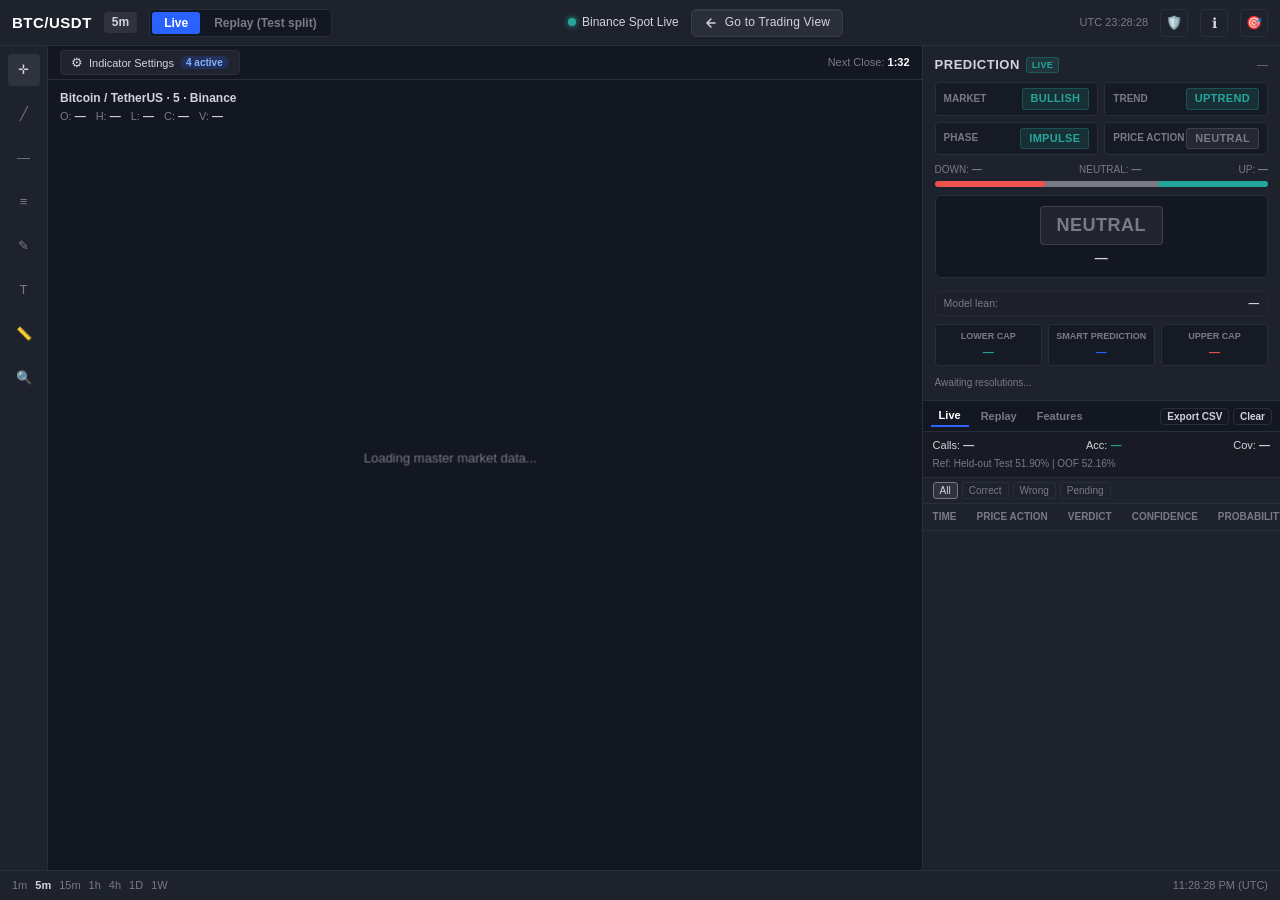
<file: frontend/blank.html>
<!DOCTYPE html>
<html lang="en">

<head>
  <meta charset="UTF-8">
  <meta name="viewport" content="width=device-width, initial-scale=1, viewport-fit=cover">
  <title>BTC/USDT 5m — AI Trader Dashboard</title>
  <link rel="stylesheet" href="assets/css/dashboard.css?v=1.2">
  <link rel="stylesheet" href="assets/css/trade_zones.css">
  <script src="assets/js/native_chart.js?v=1.1"></script>
</head>

<body>
  <div class="app-shell">
    <!-- 1. Top Header -->
    <header class="header" role="banner">
      <div class="header-left">
        <div class="symbol-badge">BTC/USDT</div>
        <div class="timeframe-pill">5m</div>
        <div class="segmented-switch" role="tablist">
          <button id="btn-tab-live" class="segmented-btn active" role="tab" aria-selected="true">Live</button>
          <button id="btn-tab-replay" class="segmented-btn" role="tab" aria-selected="false">Replay (Test
            split)</button>
        </div>
      </div>

      <div class="header-center">
        <div class="status-indicator">
          <span id="status-dot" class="status-dot live"></span>
          <span id="status-text">Connecting...</span>
        </div>
        <a id="btn-back-index" href="index.html" class="btn-back-index" role="button" aria-label="Go to Trading View" title="Go to Trading View">
          <svg class="btn-back-icon" width="14" height="14" viewBox="0 0 24 24" fill="none" stroke="currentColor" stroke-width="2.4" stroke-linecap="round" stroke-linejoin="round" aria-hidden="true">
            <path d="M19 12H5M12 19l-7-7 7-7"/>
          </svg>
          <span class="btn-back-text">Go to Trading View</span>
        </a>
      </div>

      <div class="header-right">
        <div id="clock-server" class="tabular-nums" style="color: var(--text-dim); font-size: 11px;">UTC 00:00:00</div>
        <button id="btn-trust-guard" class="btn-icon" aria-label="System Health & Abstention Guard" title="System Health & Abstention Guard" style="display: inline-flex; align-items: center; justify-content: center; font-size: 13px;">🛡️</button>
        <button id="btn-guide" class="btn-icon" aria-label="System Guide & Manual" title="System Guide">ℹ</button>
        <button id="btn-trade-zones" class="btn-icon" aria-label="Trade Zones" title="Trade Zones" style="display: inline-flex; align-items: center; justify-content: center; font-size: 13px;">🎯</button>
      </div>

      <!-- System Health & Abstention Guard Popover Dialog -->
      <div id="trust-guard-popover" class="trust-guard-popover" role="dialog" aria-modal="true" aria-label="System Health & Abstention Guard">
        <div class="settings-popover-header" style="display: flex; align-items: center; justify-content: space-between; margin-bottom: 4px;">
          <div class="settings-title-group" style="display: flex; align-items: center; gap: 6px;">
            <span class="settings-icon">🛡️</span>
            <h3 class="settings-title" style="font-size: 13px; margin: 0; font-weight: 700; color: #fff;">System Health & Abstention Guard</h3>
            <span id="trust-gap-count" class="trust-gaps-badge" style="margin-left: 6px;">0 gaps / 24h</span>
          </div>
          <button id="btn-close-trust-guard" class="btn-icon" aria-label="Close Guard">✕</button>
        </div>
        <div class="settings-popover-subtitle" style="font-size: 11px; color: var(--text-dim); margin-bottom: 12px; line-height: 1.4;">
          Live data continuity monitoring, model telemetry, and display-layer abstention filters.
        </div>
        
        <div class="trust-chips-grid modal-chips">
          <div class="trust-chip" id="chip-gap-fallback" title="Candle gap fallback occurred">
            <span class="chip-dot"></span>
            <span class="chip-label">GAP-FALLBACK ROW</span>
            <span class="chip-count" id="count-gap-fallback">0</span>
          </div>
          <div class="trust-chip" id="chip-below-threshold" title="Max probability difference below delta display threshold">
            <span class="chip-dot"></span>
            <span class="chip-label">BELOW DISPLAY THRESHOLD</span>
            <span class="chip-count" id="count-below-threshold">0</span>
          </div>
          <div class="trust-chip" id="chip-margin-violation" title="Directional margin |p_up - p_down| < m">
            <span class="chip-dot"></span>
            <span class="chip-label">MARGIN VIOLATION</span>
            <span class="chip-count" id="count-margin-violation">0</span>
          </div>
          <div class="trust-chip" id="chip-context-disagreement" title="Model and Context Blend disagree on direction">
            <span class="chip-dot"></span>
            <span class="chip-label">MODEL / CONTEXT DISAGREEMENT</span>
            <span class="chip-count" id="count-context-disagreement">0</span>
          </div>
        </div>

        <div class="trust-guard-details" style="margin-top: 12px; padding-top: 10px; border-top: 1px solid #2a2e39; font-size: 11px; color: #9598a1; line-height: 1.5;">
          <div style="margin-bottom: 6px;"><b style="color: #d1d4dc;">• GAP-FALLBACK ROW:</b> Triggered when missing market candle continuity requires fallback to zero-signal inference. Never graded in accuracy scorecard.</div>
          <div style="margin-bottom: 6px;"><b style="color: #d1d4dc;">• BELOW DISPLAY THRESHOLD:</b> Candidate signals where max probability difference from uniform baseline is below display threshold (δ = 0.015).</div>
          <div style="margin-bottom: 6px;"><b style="color: #d1d4dc;">• MARGIN VIOLATION:</b> Candidate signals where directional separation |p_up - p_down| &lt; m (0.015).</div>
          <div><b style="color: #d1d4dc;">• MODEL / CONTEXT DISAGREEMENT:</b> Divergence between raw statistical model prediction and context trend filter.</div>
        </div>
      </div>
    </header>

    <!-- 2. Main Row -->
    <main class="main-row" role="main">
      <!-- Left Drawing / Tool Icon Bar -->
      <aside class="left-toolbar" aria-label="Drawing Tools">
        <div class="tool-icon active" title="Crosshair">✛</div>
        <div class="tool-icon" title="Trendline">╱</div>
        <div class="tool-icon" title="Horizontal Line">―</div>
        <div class="tool-icon" title="Fibonacci">≡</div>
        <div class="tool-icon" title="Brush">✎</div>
        <div class="tool-icon" title="Text">T</div>
        <div class="tool-icon" title="Measure">📏</div>
        <div class="tool-icon" title="Zoom In">🔍</div>
      </aside>

      <!-- Center Chart Viewport -->
      <section class="chart-area" aria-label="Chart Area">
        <!-- Chart Toolbar: Indicator Settings & Candle Countdown -->
        <div class="chart-toolbar">
          <div class="toolbar-left-group">
            <button id="btn-indicator-settings" class="indicator-settings-btn" title="Configure Indicator Overlays">
              <span class="icon">⚙</span>
              <span>Indicator Settings</span>
              <span class="indicator-badge" id="active-indicators-count">4 active</span>
            </button>
          </div>
          <div id="countdown-label" style="color: var(--text-dim);">
            Next Close: <b id="pred-countdown" class="tabular-nums" style="color: #fff;">00:00</b>
          </div>
        </div>

        <!-- Indicator Settings Dropdown / Popover -->
        <div id="indicator-settings-popover" class="indicator-settings-popover" role="dialog" aria-modal="true" aria-label="Indicator Settings">
          <div class="settings-popover-header">
            <div class="settings-title-group">
              <span class="settings-icon">⚙</span>
              <h3 class="settings-title">Indicator Settings</h3>
            </div>
            <button id="btn-close-indicator-settings" class="btn-icon" aria-label="Close Settings">✕</button>
          </div>
          <div class="settings-popover-subtitle">
            Configure visible technical layers & AI indicator overlays on the chart
          </div>
          <div class="settings-items-list">
            <label class="settings-item">
              <div class="settings-item-checkbox">
                <input type="checkbox" data-layer="bands" checked autocomplete="off">
              </div>
              <div class="settings-item-text">
                <div class="settings-item-name">Adaptive Channel</div>
                <div class="settings-item-desc">Full-chart continuous volatility channel (20-period baseline ±2.0σ envelope)</div>
              </div>
            </label>

            <label class="settings-item">
              <div class="settings-item-checkbox">
                <input type="checkbox" data-layer="markers" checked autocomplete="off">
              </div>
              <div class="settings-item-text">
                <div class="settings-item-name">AI Directional Signals</div>
                <div class="settings-item-desc">Machine learning trade arrows (UP / DOWN) predicted at candle close for horizon N=2 (10 min)</div>
              </div>
            </label>

            <label class="settings-item">
              <div class="settings-item-checkbox">
                <input type="checkbox" data-layer="actualLine" autocomplete="off">
              </div>
              <div class="settings-item-text">
                <div class="settings-item-name">Actual Price Line (Body Midpoints)</div>
                <div class="settings-item-desc">Continuous golden trajectory connecting the exact center of candle bodies</div>
              </div>
            </label>

            <label class="settings-item">
              <div class="settings-item-checkbox">
                <input type="checkbox" data-layer="smartPrice" checked autocomplete="off">
              </div>
              <div class="settings-item-text">
                <div class="settings-item-name">Predicted Directions Line & Forecast</div>
                <div class="settings-item-desc">Persistent prediction path and anchored forecast rays smartly scaled by accuracy</div>
              </div>
            </label>

            <label class="settings-item">
              <div class="settings-item-checkbox">
                <input type="checkbox" data-layer="volume" checked autocomplete="off">
              </div>
              <div class="settings-item-text">
                <div class="settings-item-name">Volume Histogram</div>
                <div class="settings-item-desc">Trading volume bars at chart bottom color-coded by buying and selling pressure</div>
              </div>
            </label>
          </div>
        </div>

        <div id="stale-banner" class="stale-banner"></div>

        <!-- Live Chart Container -->
        <div id="live-view" class="chart-viewport" style="display: flex;">
          <div id="live-chart-container" class="chart-container"></div>
          <div class="chart-legend">
            <div class="legend-symbol-row">
              <span>Bitcoin / TetherUS · 5 · Binance</span>
            </div>
            <div id="live-legend-ohlc" class="legend-ohlc-row tabular-nums">
              <span>O: <b class="legend-val">—</b></span>
              <span>H: <b class="legend-val">—</b></span>
              <span>L: <b class="legend-val">—</b></span>
              <span>C: <b class="legend-val">—</b></span>
              <span>V: <b class="legend-val">—</b></span>
            </div>
          </div>
        </div>

        <!-- Replay Chart Container -->
        <div id="replay-view" class="replay-view">
          <!-- Overview Strip (Train / Val / Test Zones) -->
          <div class="overview-strip">
            <div class="overview-legend">
              <span class="overview-legend-item"><span class="split-dot train"></span>TRAIN</span>
              <span class="overview-legend-item"><span class="split-dot val"></span>VAL</span>
              <span class="overview-legend-item"><span class="split-dot test"></span>TEST</span>
            </div>
            <div id="overview-chart-container" style="width: 100%; height: 100%;"></div>
          </div>

          <!-- Replay Interactive Control Bar -->
          <div class="replay-controls-bar">
            <div class="replay-controls-left">
              <button id="btn-test-now" class="btn-ctrl btn-primary">Test now</button>
              <button id="btn-play-pause" class="btn-ctrl">▶ Play</button>
              <button id="btn-step-prev" class="btn-ctrl" title="Step -1 (hide candle)">◀ Step -1</button>
              <button id="btn-step-next" class="btn-ctrl" title="Step +1 (reveal candle)">Step +1 ▶</button>
              <button id="btn-speed" class="btn-ctrl" title="Replay Speed">1x</button>
              <button id="btn-reset-replay" class="btn-ctrl">Reset</button>
            </div>
            <div class="replay-controls-right">
              <span id="replay-date-badge" class="badge up">TEST SPLIT</span>
              <input type="date" id="replay-date-picker" class="btn-ctrl" style="cursor: pointer; color: #fff; background: #1e222d; border: 1px solid #363c4e; border-radius: 4px; padding: 3px 6px;" title="Select Replay Date (Test Partition)">
            </div>
          </div>

          <div style="position: relative; flex: 1; min-height: 0; display: flex;">
            <div id="replay-chart-container" class="chart-container" style="flex: 1; min-height: 0;"></div>
            <div class="chart-legend">
              <div class="legend-symbol-row">
                <span>Bitcoin / TetherUS · 5 · Binance (Replay)</span>
              </div>
              <div id="replay-legend-ohlc" class="legend-ohlc-row tabular-nums">
                <span>O: <b class="legend-val">—</b></span>
                <span>H: <b class="legend-val">—</b></span>
                <span>L: <b class="legend-val">—</b></span>
                <span>C: <b class="legend-val">—</b></span>
                <span>V: <b class="legend-val">—</b></span>
              </div>
            </div>
          </div>

          <div class="replay-footnote">
            ℹ Replay is a demonstration on held-out data. Do not use it to tune the model.
          </div>
        </div>
      </section>

      <!-- Right Column: Prediction Panel + Log (One Flex Container) -->
      <aside class="right-column" aria-label="Intelligence Column">
        <!-- Panel 1: Prediction Panel -->
        <section class="prediction-panel" aria-label="Model Prediction Panel">
          <div class="panel-header">
            <span class="panel-title">Prediction</span>
            <span id="pred-source-badge" class="badge up" style="margin-left: 6px; font-size: 9px; padding: 1px 5px;">LIVE</span>
            <span id="pred-candle-time" class="panel-subtitle tabular-nums" style="margin-left: auto;">—</span>
          </div>

          <!-- The 4 Core Name Tags: 2x2 Grid -->
          <div class="tags-grid-2x2">
            <div class="tag-cell">
              <span class="tag-cell-label">Market</span>
              <span id="pred-market-badge" class="badge bullish">BULLISH</span>
            </div>
            <div class="tag-cell">
              <span class="tag-cell-label">Trend</span>
              <span id="pred-trend-badge" class="badge uptrend">UPTREND</span>
            </div>
            <div class="tag-cell">
              <span class="tag-cell-label">Phase</span>
              <span id="pred-phase-badge" class="badge impulse">IMPULSE</span>
            </div>
            <div class="tag-cell">
              <span class="tag-cell-label">Price Action</span>
              <span id="pred-price-action-badge" class="badge neutral">NEUTRAL</span>
            </div>
          </div>

          <!-- 3-Class Probabilities -->
          <div class="probs-container">
            <div class="prob-labels tabular-nums">
              <span>DOWN: <b id="pred-prob-down">—</b></span>
              <span>NEUTRAL: <b id="pred-prob-neu">—</b></span>
              <span>UP: <b id="pred-prob-up">—</b></span>
            </div>
            <div class="prob-track">
              <div id="prob-bar-down" class="prob-seg down" style="width: 33%;"></div>
              <div id="prob-bar-neu" class="prob-seg neutral" style="width: 34%;"></div>
              <div id="prob-bar-up" class="prob-seg up" style="width: 33%;"></div>
            </div>
          </div>

          <!-- FINAL DECISION (PRICE ACTION) -->
          <div class="decision-card">
            <div id="pred-final-badge" class="decision-badge-large badge neutral">NEUTRAL</div>
            <div id="pred-confidence" class="decision-confidence tabular-nums">—</div>
          </div>

          <!-- Model Lean (Raw Ledger Action) -->
          <div class="model-lean-card" id="pred-model-lean-card">
            <span class="model-lean-label">Model lean:</span>
            <span id="pred-model-lean" class="model-lean-val">—</span>
          </div>

          <!-- Indicative Targets: 1x3 Side-by-Side Row -->
          <div class="targets-row-1x3">
            <div class="target-cell">
              <span class="target-label">Lower Cap</span>
              <b id="pred-lower-cap" class="target-val up tabular-nums">—</b>
            </div>
            <div class="target-cell">
              <span class="target-label">Smart Prediction</span>
              <b id="pred-smart-price" class="target-val accent tabular-nums">—</b>
            </div>
            <div class="target-cell">
              <span class="target-label">Upper Cap</span>
              <b id="pred-upper-cap" class="target-val down tabular-nums">—</b>
            </div>
          </div>
          <div class="panel-row" style="font-size: 10px; color: var(--text-dim); margin-top: 2px;">
            <span id="pred-band-containment">Awaiting resolutions...</span>
          </div>

        </section>

        <!-- Panel 2: Prediction Log -->
        <section class="prediction-log" aria-label="Prediction Ledger Log">
          <div class="log-tabs-bar">
            <div class="log-tabs">
              <button id="log-tab-live" class="log-tab active">Live</button>
              <button id="log-tab-replay" class="log-tab">Replay</button>
              <button id="log-tab-features" class="log-tab">Features</button>
            </div>
            <div id="log-actions-live-replay">
              <button id="btn-export-csv" class="btn-ctrl" style="padding: 2px 6px; font-size: 10px;">Export
                CSV</button>
              <button id="btn-clear-replay" class="btn-ctrl" style="padding: 2px 6px; font-size: 10px;">Clear</button>
            </div>
            <div id="log-actions-features" style="display: none;">
              <button id="btn-export-features" class="btn-ctrl" style="padding: 2px 6px; font-size: 10px;">Export JSON</button>
            </div>
          </div>

          <!-- Summary Strip -->
          <div class="log-summary-strip" id="log-summary-strip">
            <div class="summary-stats-row">
              <span>Calls: <b id="log-stat-calls" class="tabular-nums">—</b></span>
              <span>Acc: <b id="log-stat-accuracy" class="tabular-nums" style="color: var(--up);">—</b></span>
              <span>Cov: <b id="log-stat-coverage" class="tabular-nums">—</b></span>
            </div>
            <div id="log-stat-benchmark" style="font-size: 10px; color: var(--text-dim);">
              Ref: Held-out Test 51.90% | OOF 52.16%
            </div>
          </div>

          <!-- Filter Pills -->
          <div class="log-filters-bar" id="log-filters-bar">
            <div class="filter-pills">
              <button class="filter-pill active" data-filter="all">All</button>
              <button class="filter-pill" data-filter="correct">Correct</button>
              <button class="filter-pill" data-filter="wrong">Wrong</button>
              <button class="filter-pill" data-filter="pending">Pending</button>
            </div>
          </div>

          <!-- Scrollable Table -->
          <div class="log-table-container" id="log-table-container">
            <table class="log-table">
              <thead>
                <tr>
                  <th>Time</th>
                  <th>Price Action</th>
                  <th style="text-align: center;">Verdict</th>
                  <th style="text-align: right;">Confidence</th>
                  <th style="text-align: right;">Probability</th>
                  <th>Market</th>
                  <th>Trend</th>
                  <th>Phase</th>
                </tr>
              </thead>
              <tbody id="log-table-body"></tbody>
            </table>
          </div>

          <!-- Panel 2C: Features Engineering & Input Catalog View -->
          <div id="features-panel-view" class="features-panel-view" style="display: none;">
            <!-- Pipeline Architecture / How We Do Feature Engineering Card -->
            <div class="features-pipeline-banner">
              <div class="pipeline-header">
                <button id="btn-toggle-pipeline-details" class="btn-ctrl" style="padding: 3px 8px; font-size: 10.5px;">How Features Are Calculated / Pipeline Workflow ▼</button>
              </div>
              <div id="pipeline-details-content" class="pipeline-details-collapsed">
                <div class="pipeline-nav-bar">
                  <span class="pipeline-nav-hint">Steps:</span>
                  <div class="pipeline-step-pills" id="pipeline-step-pills">
                    <button class="step-pill active" data-step="1">1. Ingestion</button>
                    <button class="step-pill" data-step="2">2. Anti-Leakage</button>
                    <button class="step-pill" data-step="3">3. Stationarity</button>
                    <button class="step-pill" data-step="4">4. Extraction</button>
                    <button class="step-pill" data-step="5">5. Vector</button>
                  </div>
                </div>
                <div class="pipeline-steps-scroll" id="pipeline-steps-scroll">
                  <div class="pipeline-steps-grid" id="pipeline-steps-container">
                    <!-- Steps dynamically populated from PIPELINE_STAGES -->
                  </div>
                </div>
              </div>
            </div>

            <!-- Features Search & Counter Toolbar -->
            <div class="features-toolbar">
              <div class="features-search-box">
                <span class="search-icon">🔍</span>
                <input type="text" id="features-search-input" placeholder="Filter Horizon-2 features by name, math formula, or description..." autocomplete="off" />
                <button id="btn-clear-features-search" class="btn-clear-search" style="display: none;">✕</button>
              </div>
              <div class="features-count-label">
                Showing <b id="features-visible-count">101</b> / 101 Horizon-2 features
              </div>
            </div>

            <!-- Category & Model Scope Filter Pills -->
            <div class="features-categories-bar">
              <div class="model-scope-row">
                <div style="display: flex; align-items: center; gap: 8px;">
                  <span class="model-scope-label">Active Model Scope:</span>
                  <div id="features-model-pills" class="filter-pills">
                    <button class="filter-pill active" data-model="all" title="Dedicated Horizon-2 feature set (all different horizon 3, 6, 12 features removed)">Horizon-2 Features (101)</button>
                    <button class="filter-pill" data-model="linear" title="Linear models decorrelated feature subset">Linear LR (41)</button>
                    <button class="filter-pill" data-model="meta" title="Meta-Model Combiner stacks 15 inputs: 9 model probability outputs + 6 continuous TA indicators">Meta-Model (15)</button>
                  </div>
                </div>
              </div>
              <div id="features-category-pills" class="filter-pills category-pills-scrollable">
                <button class="filter-pill active" data-cat="all">All Groups (101)</button>
                <button class="filter-pill" data-cat="returns">Returns (2)</button>
                <button class="filter-pill" data-cat="volatility">Volatility (12)</button>
                <button class="filter-pill" data-cat="momentum">Momentum (13)</button>
                <button class="filter-pill" data-cat="ma_structure">Moving Averages (36)</button>
                <button class="filter-pill" data-cat="order_flow">Order Flow & Volume (4)</button>
                <button class="filter-pill" data-cat="structure">Market Structure (15)</button>
                <button class="filter-pill" data-cat="candle_shape">Candle Shape (6)</button>
                <button class="filter-pill" data-cat="mtf_1h">MTF 1H (3)</button>
                <button class="filter-pill" data-cat="time">Time & Seasonal (10)</button>
              </div>
            </div>

            <!-- Features Table -->
            <div class="features-table-container" id="features-table-container">
              <table class="features-table">
                <thead>
                  <tr>
                    <th style="width: 32px; text-align: center;">#</th>
                    <th>Feature Name</th>
                    <th style="text-align: right; min-width: 90px;">Calculated Value</th>
                    <th>Category</th>
                    <th>Active Models</th>
                    <th>Engineering Formula</th>
                    <th>Lookback Window</th>
                    <th>Scale / Unit</th>
                    <th>What It Measures (Model Purpose)</th>
                  </tr>
                </thead>
                <tbody id="features-table-body">
                  <!-- Dynamically populated from FEATURES_CATALOG -->
                </tbody>
              </table>
            </div>
          </div>
        </section>
      </aside>

      <!-- Collapsible Trade Zones Right Panel (Additive, strictly isolated) -->
      <aside id="trade-zones-panel" class="trade-zones-panel" hidden aria-label="Trade Zones Panel">
        <!-- Header -->
        <div class="tz-header">
          <div class="tz-title-group">
            <span style="font-size: 13px;">🎯</span>
            <span class="tz-title">Trade Zones</span>
            <span class="badge" style="background: rgba(41,98,255,0.2); color: #2962ff; font-size: 8px; padding: 1px 4px;">N=2 (10m)</span>
          </div>
          <button id="btn-close-trade-zones" class="btn-icon" aria-label="Close Trade Zones" style="font-size: 11px; padding: 2px 6px;">✕</button>
        </div>

        <div class="tz-scroll-body">
          <!-- 1. Active Signal Card -->
          <div class="tz-card">
            <div class="tz-card-title">
              <span>Active Signal</span>
              <span id="tz-expiry-countdown" style="font-size: 9px; font-weight: 600; color: #2962ff;">--:-- to expiry</span>
            </div>
            <div class="tz-signal-header">
              <span id="tz-signal-badge" class="tz-badge-large neutral">NEUTRAL</span>
              <span id="tz-confidence-val" style="font-size: 11px; font-weight: 700; color: #d1d4dc;">— Confidence</span>
            </div>

            <!-- Agreement Meter -->
            <div class="tz-agreement-box">
              <div style="display: flex; justify-content: space-between; font-size: 9px; color: var(--text-dim, #787b86);">
                <span>Sub-Model Agreement</span>
                <span id="tz-agreement-val" style="font-weight: 700; color: #d1d4dc;">—%</span>
              </div>
              <div class="tz-agreement-bar-track">
                <div id="tz-agreement-fill" class="tz-agreement-bar-fill" style="width: 50%;"></div>
              </div>
            </div>

            <!-- Regime & Status -->
            <div class="tz-meta-row">
              <span style="color: var(--text-dim, #787b86); font-size: 10px;">Market Regime:</span>
              <span id="tz-regime-pill" class="tz-regime-pill">ranging</span>
            </div>
          </div>

          <!-- 2. Levels Card -->
          <div class="tz-card">
            <div class="tz-card-title">
              <span>Execution Levels</span>
              <span style="font-size: 8px; color: var(--text-dim, #787b86);">23 bps friction floor</span>
            </div>
            <div class="tz-levels-grid">
              <div class="tz-level-item" style="grid-column: span 2;">
                <span class="tz-level-label">🟢 Entry Range</span>
                <span id="tz-level-entry" class="tz-level-val">—</span>
              </div>
              <div class="tz-level-item">
                <span class="tz-level-label">🎯 Target</span>
                <span id="tz-level-target" class="tz-level-val target">—</span>
              </div>
              <div class="tz-level-item">
                <span class="tz-level-label">🛑 Stop Loss</span>
                <span id="tz-level-stop" class="tz-level-val stop">—</span>
              </div>
              <div class="tz-level-item">
                <span class="tz-level-label">⚖ Risk / Reward</span>
                <span id="tz-level-rr" class="tz-level-val">—</span>
              </div>
              <div class="tz-level-item">
                <span class="tz-level-label">⏱️ Horizon</span>
                <span id="tz-level-net-bps" class="tz-level-val expected">2 Candles (10m)</span>
              </div>
            </div>
          </div>

          <!-- 3. Model & TA Evidence Chips (12 sub-models) -->
          <div class="tz-card">
            <div class="tz-card-title">
              <span>Evidence Chips (12 Votes)</span>
              <span style="font-size: 8px; color: var(--text-dim, #787b86);">6 Models + 6 TA</span>
            </div>
            <div id="tz-chips-container" class="tz-chips-container">
              <!-- Dynamically populated -->
            </div>
          </div>

          <!-- 4. Switches & Tunable Multipliers -->
          <div class="tz-card">
            <div class="tz-card-title">Chart & Multipliers</div>
            <div style="display: flex; flex-direction: column; gap: 8px;">
              <label class="tz-switch-row">
                <span class="tz-switch-label">Show zones on chart</span>
                <span class="tz-toggle">
                  <input type="checkbox" id="tz-switch-show-chart" checked>
                  <span class="tz-toggle-slider"></span>
                </span>
              </label>
              <label class="tz-switch-row">
                <span class="tz-switch-label">Active zone only</span>
                <span class="tz-toggle">
                  <input type="checkbox" id="tz-switch-active-only" checked>
                  <span class="tz-toggle-slider"></span>
                </span>
              </label>

              <!-- Tunable multipliers -->
              <div style="font-size: 9px; color: var(--text-dim, #787b86); text-transform: uppercase; margin-top: 4px; font-weight: 700;">Multipliers (Tuned on OOF / Val)</div>
              <div class="tz-settings-grid">
                <div class="tz-input-wrap">
                  <span class="tz-input-label">k_entry (ATR)</span>
                  <input type="number" id="tz-input-k-entry" class="tz-input-field" value="0.75" step="0.05" min="0.1" max="3.0">
                </div>
                <div class="tz-input-wrap">
                  <span class="tz-input-label">k_stop (Vol)</span>
                  <input type="number" id="tz-input-k-stop" class="tz-input-field" value="1.25" step="0.05" min="0.5" max="4.0">
                </div>
                <div class="tz-input-wrap">
                  <span class="tz-input-label">scale (GK)</span>
                  <input type="number" id="tz-input-scale" class="tz-input-field" value="1.50" step="0.1" min="0.5" max="5.0">
                </div>
                <div class="tz-input-wrap">
                  <span class="tz-input-label">buffer (bps)</span>
                  <input type="number" id="tz-input-buffer" class="tz-input-field" value="5.0" step="1.0" min="0" max="20">
                </div>
              </div>
            </div>
          </div>

          <!-- 5. Zone History Table -->
          <div class="tz-card">
            <div class="tz-card-title">
              <span>Zone History</span>
              <span id="tz-running-hit-rate" style="font-size: 9px; color: #00e676; font-weight: 700;">—%</span>
            </div>
            <div class="tz-history-wrap">
              <div class="tz-history-stats">
                <span>Resolved Trades</span>
                <span id="tz-running-net-bps" style="font-weight: 700;">Wins: 0 | Losses: 0</span>
              </div>
              <table class="tz-history-table">
                <thead>
                  <tr>
                    <th style="width: 28px; text-align: center;" title="Show zone on chart">Zone</th>
                    <th>Time</th>
                    <th>Dir</th>
                    <th>Entry</th>
                    <th style="text-align: right;">Verdict</th>
                  </tr>
                </thead>
                <tbody id="tz-history-body">
                  <!-- Dynamically populated -->
                </tbody>
              </table>
            </div>
          </div>

          <!-- 6. Disclaimer -->
          <div class="tz-disclaimer">
            Decision-support tool for education and paper trading, not financial advice.
          </div>
        </div>
      </aside>
    </main>

    <!-- 3. Bottom Bar -->
    <footer class="bottom-bar" role="contentinfo">
      <div class="tf-shortcuts">
        <span class="tf-shortcut">1m</span>
        <span class="tf-shortcut active">5m</span>
        <span class="tf-shortcut">15m</span>
        <span class="tf-shortcut">1h</span>
        <span class="tf-shortcut">4h</span>
        <span class="tf-shortcut">1D</span>
        <span class="tf-shortcut">1W</span>
      </div>
      <div>
        <span id="clock-local" class="tabular-nums">00:00:00 (Local)</span>
      </div>
    </footer>

    <!-- 4. Guide Drawer -->
    <div id="guide-drawer" class="guide-drawer" role="dialog" aria-modal="true" aria-label="System Manual">
      <div class="guide-header">
        <span>Trader's Manual & Guide</span>
        <button id="btn-close-guide" class="btn-icon" aria-label="Close Guide">✕</button>
      </div>
      <div class="guide-body">
        <h4>1. How to Read in One Second</h4>
        <p>Look at the <b>FINAL PREDICTION</b> badge. <b>UP</b> (Green) indicates expected expansion upward. <b>DOWN</b>
          (Red) indicates downward expansion. <b>NO CLEAR SIGNAL</b> (Grey) means market conditions do not provide a
          statistically verified edge over transaction costs.</p>

        <h4>2. What Confidence Means</h4>
        <p>The confidence percentage is the internal model probability $\max(P_{\text{up}}, P_{\text{down}})$. It is
          <b>not calibrated</b> to represent actual empirical win rates. Do not treat 60% as a 60% certainty.</p>

        <h4>3. Why NO CLEAR SIGNAL is Normal</h4>
        <p>Bitcoin markets spend significant time in consolidation where noise dominates signal. Requiring expansion
          beyond the <b>23 bps cost floor</b> means the model deliberately filters out ~45% of candles.</p>

        <h4>4. Prediction Horizon</h4>
        <p>The prediction horizon is strictly <b>2 candles (10 minutes)</b>. Predictions refer to the price change from
          the signal candle close to the close of candle $k+2$.</p>

        <h4>5. Adaptive Channel & Price Targets</h4>
        <p>The continuous adaptive channel envelopes normal volatility dynamics across all candles. In addition, forward
          projected price target rays are derived from 14-period ATR and directional model probabilities for candle $k+2$.</p>

        <h4>6. When NOT to Trust the Signal</h4>
        <ul>
          <li>When the <b>Stale Data</b> banner is visible.</li>
          <li>Immediately following sudden news spikes or extreme volatility.</li>
          <li>When status indicates <i>imputed features</i> or <i>insufficient buffer</i>.</li>
          <li>During the first 5 minutes after a connection drop.</li>
        </ul>

        <h4>7. Disclaimer</h4>
        <p>This system is for research, forward-testing, and simulation only. Past performance on historical data is no
          guarantee of future returns.</p>
      </div>
    </div>
  </div>

  <script src="assets/js/features_data.js?v=1.1"></script>
  <script src="assets/js/dashboard.js?v=1.4"></script>
  <script src="assets/js/zone_config.js"></script>
  <script src="assets/js/zone_calculator.js"></script>
  <script src="assets/js/zone_chart_overlay.js"></script>
  <script src="assets/js/trade_zones_panel.js"></script>
</body>

</html>
</file>
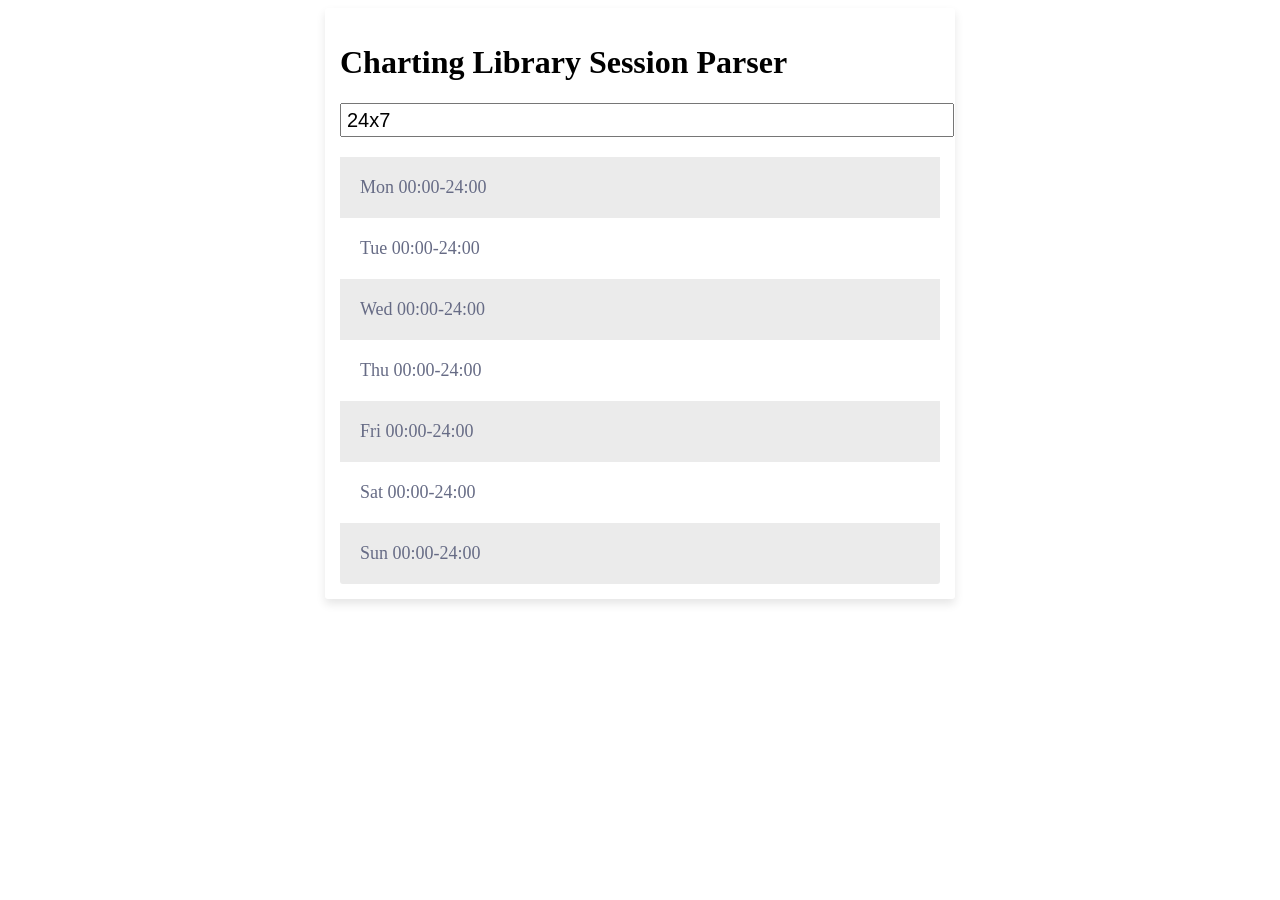
<file: frontend/checksession.html>
<!doctype html><html lang="en"><head><meta charset="UTF-8"><meta name="viewport" content="width=device-width,initial-scale=1"><title>Charting Library Session Parser</title><style>.input-text {
		margin: 10px 0;
	}

	.results {
		margin-top: 10px;
		word-break: break-all;
	}

	table {
		width: 100%;
	}

	tr {
		border-top: none;
		color:#666B85;
		font-size:16px;
		font-weight:normal;
		text-shadow: 0 1px 1px rgba(256, 256, 256, 0.1);
	}

	tr:first-child {
		border-top:none;
	}

	tr:last-child {
		border-bottom:none;
	}

	tr:nth-child(odd) td {
		background:#EBEBEB;
	}

	tr:last-child td:first-child {
		border-bottom-left-radius:3px;
	}

	tr:last-child td:last-child {
		border-bottom-right-radius:3px;
	}

	td {
		background:#FFFFFF;
		padding:20px;
		text-align:left;
		vertical-align:middle;
		font-weight:300;
		font-size:18px;
		border-right: 1px solid #C1C3D1;
	}

	td:last-child {
		border-right: 0px;
	}

	th.text-left {
		text-align: left;
	}

	th.text-center {
		text-align: center;
	}

	th.text-right {
		text-align: right;
	}

	td.text-left {
		text-align: left;
	}

	td.text-center {
		text-align: center;
	}

	td.text-right {
		text-align: right;
	}

	.table-fill {
		background: white;
		border-radius:3px;
		border-collapse: collapse;
		min-height: 320px;
		margin: auto;
		max-width: 600px;
		padding:5px;
		width: 100%;
		box-shadow: 0 5px 10px rgba(0, 0, 0, 0.1);
		padding: 15px;
	}

	.input-field {
		width: 100%;
		font-size: 20px;
		line-height: 1.5;
		margin-bottom: 10px;
		padding: 0 5px;
	}

	table {
		border-collapse: collapse;
	}</style></head><body><form class="table-fill"><h1>Charting Library Session Parser</h1><input id="session" class="input-field" name="session" value="24x7" maxlength="500" autocomplete="off"><div id="result" class="results"></div></form><script defer="defer">(()=>{var t={521:function(t,e,r){var n;!function(o){"use strict";var s,i=1e6,a=1e6,c="[big.js] ",u=c+"Invalid ",f=u+"decimal places",l=c+"Division by zero",h={},d=void 0,g=/^-?(\d+(\.\d*)?|\.\d+)(e[+-]?\d+)?$/i;function m(t,e,r,n){var o=t.c;if(r===d&&(r=t.constructor.RM),0!==r&&1!==r&&2!==r&&3!==r)throw Error("[big.js] Invalid rounding mode");if(e<1)n=3===r&&(n||!!o[0])||0===e&&(1===r&&o[0]>=5||2===r&&(o[0]>5||5===o[0]&&(n||o[1]!==d))),o.length=1,n?(t.e=t.e-e+1,o[0]=1):o[0]=t.e=0;else if(e<o.length){if(n=1===r&&o[e]>=5||2===r&&(o[e]>5||5===o[e]&&(n||o[e+1]!==d||1&o[e-1]))||3===r&&(n||!!o[0]),o.length=e--,n)for(;++o[e]>9;)o[e]=0,e--||(++t.e,o.unshift(1));for(e=o.length;!o[--e];)o.pop()}return t}function p(t,e,r){var n=t.e,o=t.c.join(""),s=o.length;if(e)o=o.charAt(0)+(s>1?"."+o.slice(1):"")+(n<0?"e":"e+")+n;else if(n<0){for(;++n;)o="0"+o;o="0."+o}else if(n>0)if(++n>s)for(n-=s;n--;)o+="0";else n<s&&(o=o.slice(0,n)+"."+o.slice(n));else s>1&&(o=o.charAt(0)+"."+o.slice(1));return t.s<0&&r?"-"+o:o}h.abs=function(){var t=new this.constructor(this);return t.s=1,t},h.cmp=function(t){var e,r=this,n=r.c,o=(t=new r.constructor(t)).c,s=r.s,i=t.s,a=r.e,c=t.e;if(!n[0]||!o[0])return n[0]?s:o[0]?-i:0;if(s!=i)return s;if(e=s<0,a!=c)return a>c^e?1:-1;for(i=(a=n.length)<(c=o.length)?a:c,s=-1;++s<i;)if(n[s]!=o[s])return n[s]>o[s]^e?1:-1;return a==c?0:a>c^e?1:-1},h.div=function(t){var e=this,r=e.constructor,n=e.c,o=(t=new r(t)).c,s=e.s==t.s?1:-1,a=r.DP;if(a!==~~a||a<0||a>i)throw Error(f);if(!o[0])throw Error(l);if(!n[0])return t.s=s,t.c=[t.e=0],t;var c,u,h,g,p,y=o.slice(),_=c=o.length,E=n.length,D=n.slice(0,c),w=D.length,v=t,A=v.c=[],N=0,O=a+(v.e=e.e-t.e)+1;for(v.s=s,s=O<0?0:O,y.unshift(0);w++<c;)D.push(0);do{for(h=0;h<10;h++){if(c!=(w=D.length))g=c>w?1:-1;else for(p=-1,g=0;++p<c;)if(o[p]!=D[p]){g=o[p]>D[p]?1:-1;break}if(!(g<0))break;for(u=w==c?o:y;w;){if(D[--w]<u[w]){for(p=w;p&&!D[--p];)D[p]=9;--D[p],D[w]+=10}D[w]-=u[w]}for(;!D[0];)D.shift()}A[N++]=g?h:++h,D[0]&&g?D[w]=n[_]||0:D=[n[_]]}while((_++<E||D[0]!==d)&&s--);return A[0]||1==N||(A.shift(),v.e--,O--),N>O&&m(v,O,r.RM,D[0]!==d),v},h.eq=function(t){return 0===this.cmp(t)},h.gt=function(t){return this.cmp(t)>0},h.gte=function(t){return this.cmp(t)>-1},h.lt=function(t){return this.cmp(t)<0},h.lte=function(t){return this.cmp(t)<1},h.minus=h.sub=function(t){var e,r,n,o,s=this,i=s.constructor,a=s.s,c=(t=new i(t)).s;if(a!=c)return t.s=-c,s.plus(t);var u=s.c.slice(),f=s.e,l=t.c,h=t.e;if(!u[0]||!l[0])return l[0]?t.s=-c:u[0]?t=new i(s):t.s=1,t;if(a=f-h){for((o=a<0)?(a=-a,n=u):(h=f,n=l),n.reverse(),c=a;c--;)n.push(0);n.reverse()}else for(r=((o=u.length<l.length)?u:l).length,a=c=0;c<r;c++)if(u[c]!=l[c]){o=u[c]<l[c];break}if(o&&(n=u,u=l,l=n,t.s=-t.s),(c=(r=l.length)-(e=u.length))>0)for(;c--;)u[e++]=0;for(c=e;r>a;){if(u[--r]<l[r]){for(e=r;e&&!u[--e];)u[e]=9;--u[e],u[r]+=10}u[r]-=l[r]}for(;0===u[--c];)u.pop();for(;0===u[0];)u.shift(),--h;return u[0]||(t.s=1,u=[h=0]),t.c=u,t.e=h,t},h.mod=function(t){var e,r=this,n=r.constructor,o=r.s,s=(t=new n(t)).s;if(!t.c[0])throw Error(l);return r.s=t.s=1,
e=1==t.cmp(r),r.s=o,t.s=s,e?new n(r):(o=n.DP,s=n.RM,n.DP=n.RM=0,r=r.div(t),n.DP=o,n.RM=s,this.minus(r.times(t)))},h.plus=h.add=function(t){var e,r,n,o=this,s=o.constructor;if(t=new s(t),o.s!=t.s)return t.s=-t.s,o.minus(t);var i=o.e,a=o.c,c=t.e,u=t.c;if(!a[0]||!u[0])return u[0]||(a[0]?t=new s(o):t.s=o.s),t;if(a=a.slice(),e=i-c){for(e>0?(c=i,n=u):(e=-e,n=a),n.reverse();e--;)n.push(0);n.reverse()}for(a.length-u.length<0&&(n=u,u=a,a=n),e=u.length,r=0;e;a[e]%=10)r=(a[--e]=a[e]+u[e]+r)/10|0;for(r&&(a.unshift(r),++c),e=a.length;0===a[--e];)a.pop();return t.c=a,t.e=c,t},h.pow=function(t){var e=this,r=new e.constructor("1"),n=r,o=t<0;if(t!==~~t||t<-1e6||t>a)throw Error(u+"exponent");for(o&&(t=-t);1&t&&(n=n.times(e)),t>>=1;)e=e.times(e);return o?r.div(n):n},h.prec=function(t,e){if(t!==~~t||t<1||t>i)throw Error(u+"precision");return m(new this.constructor(this),t,e)},h.round=function(t,e){if(t===d)t=0;else if(t!==~~t||t<-i||t>i)throw Error(f);return m(new this.constructor(this),t+this.e+1,e)},h.sqrt=function(){var t,e,r,n=this,o=n.constructor,s=n.s,i=n.e,a=new o("0.5");if(!n.c[0])return new o(n);if(s<0)throw Error(c+"No square root");0===(s=Math.sqrt(n+""))||s===1/0?((e=n.c.join("")).length+i&1||(e+="0"),i=((i+1)/2|0)-(i<0||1&i),t=new o(((s=Math.sqrt(e))==1/0?"5e":(s=s.toExponential()).slice(0,s.indexOf("e")+1))+i)):t=new o(s+""),i=t.e+(o.DP+=4);do{r=t,t=a.times(r.plus(n.div(r)))}while(r.c.slice(0,i).join("")!==t.c.slice(0,i).join(""));return m(t,(o.DP-=4)+t.e+1,o.RM)},h.times=h.mul=function(t){var e,r=this,n=r.constructor,o=r.c,s=(t=new n(t)).c,i=o.length,a=s.length,c=r.e,u=t.e;if(t.s=r.s==t.s?1:-1,!o[0]||!s[0])return t.c=[t.e=0],t;for(t.e=c+u,i<a&&(e=o,o=s,s=e,u=i,i=a,a=u),e=new Array(u=i+a);u--;)e[u]=0;for(c=a;c--;){for(a=0,u=i+c;u>c;)a=e[u]+s[c]*o[u-c-1]+a,e[u--]=a%10,a=a/10|0;e[u]=a}for(a?++t.e:e.shift(),c=e.length;!e[--c];)e.pop();return t.c=e,t},h.toExponential=function(t,e){var r=this,n=r.c[0];if(t!==d){if(t!==~~t||t<0||t>i)throw Error(f);for(r=m(new r.constructor(r),++t,e);r.c.length<t;)r.c.push(0)}return p(r,!0,!!n)},h.toFixed=function(t,e){var r=this,n=r.c[0];if(t!==d){if(t!==~~t||t<0||t>i)throw Error(f);for(t=t+(r=m(new r.constructor(r),t+r.e+1,e)).e+1;r.c.length<t;)r.c.push(0)}return p(r,!1,!!n)},h.toJSON=h.toString=function(){var t=this,e=t.constructor;return p(t,t.e<=e.NE||t.e>=e.PE,!!t.c[0])},h.toNumber=function(){var t=Number(p(this,!0,!0));if(!0===this.constructor.strict&&!this.eq(t.toString()))throw Error(c+"Imprecise conversion");return t},h.toPrecision=function(t,e){var r=this,n=r.constructor,o=r.c[0];if(t!==d){if(t!==~~t||t<1||t>i)throw Error(u+"precision");for(r=m(new n(r),t,e);r.c.length<t;)r.c.push(0)}return p(r,t<=r.e||r.e<=n.NE||r.e>=n.PE,!!o)},h.valueOf=function(){var t=this,e=t.constructor;if(!0===e.strict)throw Error(c+"valueOf disallowed");return p(t,t.e<=e.NE||t.e>=e.PE,!0)},s=function t(){function e(r){var n=this;if(!(n instanceof e))return r===d?t():new e(r);if(r instanceof e)n.s=r.s,n.e=r.e,n.c=r.c.slice();else{if("string"!=typeof r){if(!0===e.strict)throw TypeError(u+"number")
;r=0===r&&1/r<0?"-0":String(r)}!function(t,e){var r,n,o;if(!g.test(e))throw Error(u+"number");t.s="-"==e.charAt(0)?(e=e.slice(1),-1):1,(r=e.indexOf("."))>-1&&(e=e.replace(".",""));(n=e.search(/e/i))>0?(r<0&&(r=n),r+=+e.slice(n+1),e=e.substring(0,n)):r<0&&(r=e.length);for(o=e.length,n=0;n<o&&"0"==e.charAt(n);)++n;if(n==o)t.c=[t.e=0];else{for(;o>0&&"0"==e.charAt(--o););for(t.e=r-n-1,t.c=[],r=0;n<=o;)t.c[r++]=+e.charAt(n++)}}(n,r)}n.constructor=e}return e.prototype=h,e.DP=20,e.RM=1,e.NE=-7,e.PE=21,e.strict=false,e.roundDown=0,e.roundHalfUp=1,e.roundHalfEven=2,e.roundUp=3,e}(),s.default=s.Big=s,void 0===(n=function(){return s}.call(e,r,e,t))||(t.exports=n)}()},540:(t,e,r)=>{"use strict";var n=r(191),o=r(680).tzData;let s;function i(t){this._name=t;var e=o[t];if(!e&&s&&(e=s.instance().getTimezoneData(t)),e||(e={time:[],offset:[]},this._invalid=!0),e.time.length!==e.offset.length&&(e={time:[],offset:[]},this._invalid=!0),!e.time_utc){for(var r=e.time,n=e.offset,i=r.length,a=new Array(i),c=0;c<i;c++)r[c]*=1e3,n[c]*=1e3,a[c]=r[c]-n[c];e.time_utc=a}this.tz=e}function a(t,e){var r=t.length;if(0===r)return-1;if(isNaN(e))throw Error("Key is NaN");for(var n=0,o=r-1,s=c((n+o)/2);;){if(t[s]>e){if((o=s-1)<n)return s}else if(o<(n=s+1))return s<r-1?s+1:-1;s=c((n+o)/2)}}i.prototype.offset_utc=function(t){return i._offset(this.tz.time_utc,this.tz.offset,t)},i.prototype.offset_loc=function(t){return i._offset(this.tz.time,this.tz.offset,t)},i.prototype.name=function(){return this._name},i.prototype.correction_loc=function(t){var e=this.tz.time,r=this.tz.offset,n=a(e,t);if(n<1)return 0;var o=r[n]-r[n-1];if(o>0&&t-e[n-1]<=o)return o;return 0},i.prototype.is_valid=function(){return!this._invalid},i._offset=function(t,e,r){var n=a(t,r);return-1===n?0:e[n]};var c=function(t){return 0|t},u=function(t){return 60*t*1e3},f=function(t,e){return l(t)-l(e)},l=function(t){return t<0?c(t/1e3)-(t%1e3!=0?1:0):c(t/1e3)};function h(t){return t%4==0&&(t%100!=0||t%400==0)}var d={0:0,1:31,2:59,3:90,4:120,5:151,6:181,7:212,8:243,9:273,10:304,11:334},g={...n.WeekDays,...n.Months,YEAR:1,MONTH:2,WEEK_OF_YEAR:3,DAY_OF_MONTH:5,DAY_OF_YEAR:6,DAY_OF_WEEK:7,HOUR_OF_DAY:11,MINUTE:12,SECOND:13,minutesPerDay:1440,millisecondsPerDay:u(1440),get_minutes_from_hhmm:function(t){return-1!==t.indexOf(":")&&(t=t.split(":").join("")),t%100+60*c(t/100)},get_year:function(t){return t.getUTCFullYear()},get_month:function(t){return t.getUTCMonth()},get_hours:function(t){return t.getUTCHours()},get_minutes:function(t){return t.getUTCMinutes()},get_seconds:function(t){return t.getUTCSeconds()},get_day_of_month:function(t){return t.getUTCDate()},get_day_of_week:function(t){return t.getUTCDay()+1},get_day_of_year:function(t){var e=t.getUTCMonth(),r=d[e];return e>g.JANUARY+1&&h(t.getUTCFullYear())&&(r+=1),r+t.getUTCDate()},get_week_of_year:function(t){var e=new Date(Date.UTC(t.getUTCFullYear(),0,1)).getUTCDay(),r=0===e?1:8-e,n=g.get_day_of_year(t)-r;return Math.ceil(n/7)+1},get_minutes_from_midnight:function(t){return 60*g.get_hours(t)+g.get_minutes(t)},set_hms:function(t,e,r,n,o,s){
t.setUTCHours(e),t.setUTCMinutes(r),t.setUTCSeconds(n),t.setUTCMilliseconds(o),void 0!==s&&g.correct_time(t,s)},correct_time:function(t,e){var r=t.getTime(),n=e.correction_loc(r);t.setTime(r+n)},add_days_considering_dst:function(t,e,r){var n=t.offset_utc(e),o=this.clone(e);this.add_date(o,r);var s=t.offset_utc(o);return o.setTime(o.getTime()+n-s),o},add_date:function(t,e){t.setTime(t.getTime()+e*g.millisecondsPerDay)},add_minutes:function(t,e){t.setTime(t.getTime()+u(e))},clone:function(t){return new Date(t.getTime())},get_days_per_year:function(t){var e=t.getUTCFullYear();return this.days_per_year(e)},days_per_year:function(t){return h(t)?366:365},get_days_in_month:function(t,e){let r;switch(t){case 0:case 2:case 4:case 6:case 7:case 9:case 11:r=31;break;case 1:r=28,h(e)&&r++;break;default:r=30}return r},get_part:function(t,e){switch(e){case g.YEAR:return g.get_year(t);case g.MONTH:return g.get_month(t);case g.DAY_OF_MONTH:return g.get_day_of_month(t);case g.WEEK_OF_YEAR:return g.get_week_of_year(t);case g.DAY_OF_WEEK:return g.get_day_of_week(t);case g.HOUR_OF_DAY:return g.get_hours(t);case g.MINUTE:return g.get_minutes(t);case g.DAY_OF_YEAR:return g.get_day_of_year(t);case g.SECOND:return g.get_seconds(t);default:return t.getTime()}},time_minutes:u,time_seconds:function(t){return 1e3*t},time_minutes_diff:function(t,e){return c(f(t,e)/60)},time_seconds_diff:f,utc_to_cal:function(t,e){return new Date(g.utc_to_cal_ts(t,e))},utc_to_cal_ts:function(t,e){return e+t.offset_utc(e)},get_cal:function(t,e,r,n,o,s,i){var a=new Date(Date.UTC(e,r,n,o||0,s||0,i||0)),c=t.offset_utc(+a);return new Date(a.valueOf()-c)},get_cal_from_unix_timestamp_ms:function(t,e){return new Date(e+t.offset_utc(e))},get_cal_utc:function(t,e,r){return new Date(Date.UTC(t,e,r))},cal_to_utc:function(t,e){var r=e.getTime();return r-t.offset_loc(r)},get_timezone:function(t){return new i(t)},shift_day:function(t,e){var r=t-1;return(r+=e)>6?r%=7:r<0&&(r=(7+r%7)%7),r+1},setCustomTimezones:function(t){s=t}};t.exports=g},683:function(t,e,r){var n;t=r.nmd(t);var o=Array.isArray||function(t){return"[object Array]"===Object.prototype.toString.call(t)},s=function(t){return"object"==typeof t&&null!==t};function i(t){return"number"==typeof t&&isFinite(t)}function a(t){return null!=t&&t.constructor===Function}function c(t,e){t.prototype=Object.create(e.prototype,{constructor:{value:t,enumerable:!1,writable:!0,configurable:!0}})}"undefined"!=typeof window?(n=window.TradingView=window.TradingView||{},window.isNumber=i,window.isFunction=a,window.inherit=c,window.isArray=o):n=this.TradingView=this.TradingView||{},n.isNaN=function(t){return!(t<=0||t>0)},n.isAbsent=function(t){return null==t},n.isExistent=function(t){return null!=t},Number.isNaN=Number.isNaN||function(t){return t!=t},n.isSameType=function(t,e){return Number.isNaN(t)||Number.isNaN(e)?Number.isNaN(t)===Number.isNaN(e):{}.toString.call(t)==={}.toString.call(e)},n.isInteger=function(t){return"number"==typeof t&&t%1==0},n.isString=function(t){return null!=t&&t.constructor===String},n.isInherited=function(t,e){
if(null==t||null==t.prototype)throw new TypeError("isInherited: child should be a constructor function");if(null==e||null==e.prototype)throw new TypeError("isInherited: parent should be a constructor function");return t.prototype instanceof e||t.prototype===e.prototype},n.clone=function(t){if(!t||"object"!=typeof t)return t;var e,r,o;for(r in e="function"==typeof t.pop?[]:{},t)t.hasOwnProperty(r)&&(o=t[r],e[r]=o&&"object"==typeof o?n.clone(o):o);return e},n.deepEquals=function(t,e,r){if(r||(r=""),t===e)return[!0,r];if(a(t)&&(t=void 0),a(e)&&(e=void 0),void 0===t&&void 0!==e)return[!1,r];if(void 0===e&&void 0!==t)return[!1,r];if(null===t&&null!==e)return[!1,r];if(null===e&&null!==t)return[!1,r];if("object"!=typeof t&&"object"!=typeof e)return[t===e,r];if(Array.isArray(t)&&Array.isArray(e)){var s=t.length;if(s!==e.length)return[!1,r];for(var i=0;i<s;i++){if(!(u=n.deepEquals(t[i],e[i],r+"["+i+"]"))[0])return u}return[!0,r]}if(o(t)||o(e))return[!1,r];if(Object.keys(t).length!==Object.keys(e).length)return[!1,r];for(var c in t){var u;if(!(u=n.deepEquals(t[c],e[c],r+"["+c+"]"))[0])return u}return[!0,r]},n.merge=function(t,e){for(var r in e)null!==e[r]&&"object"==typeof e[r]&&t.hasOwnProperty(r)?n.merge(t[r],e[r]):t[r]=e[r];return t},t&&t.exports&&(t.exports={inherit:c,clone:n.clone,merge:n.merge,isNumber:i,isInteger:n.isInteger,isString:n.isString,isObject:s,isHashObject:function(t){return s(t)&&-1!==t.constructor.toString().indexOf("function Object")},isPromise:function(t){return s(t)&&t.then},isNaN:n.isNaN,isAbsent:n.isAbsent,isExistent:n.isExistent,isSameType:n.isSameType,isArray:o,isFunction:a,parseBool:n.parseBool,deepEquals:n.deepEquals,notNull:function(t){return null!==t},notUndefined:function(t){return void 0!==t},isEven:function(t){return t%2==0},declareClassAsPureInterface:function(t,e){for(var r in t.prototype)"function"==typeof t.prototype[r]&&t.prototype.hasOwnProperty(r)&&(t.prototype[r]=function(){throw new Error(e+"::"+r+" is an interface member declaration and must be overloaded in order to be called")})},requireFullInterfaceImplementation:function(t,e,r,n){for(var o in r.prototype)if("function"==typeof r.prototype[o]&&!t.prototype[o])throw new Error("Interface implementation assertion failed: "+e+" does not implement "+n+"::"+o+" function")}})},680:()=>{},654:t=>{t.exports={isRtl:()=>!1}},191:(t,e,r)=>{"use strict";var n,o;r.r(e),r.d(e,{WeekDays:()=>n,Months:()=>o}),function(t){t[t.SUNDAY=1]="SUNDAY",t[t.MONDAY=2]="MONDAY",t[t.TUESDAY=3]="TUESDAY",t[t.WEDNESDAY=4]="WEDNESDAY",t[t.THURSDAY=5]="THURSDAY",t[t.FRIDAY=6]="FRIDAY",t[t.SATURDAY=7]="SATURDAY"}(n||(n={})),function(t){t[t.JANUARY=0]="JANUARY",t[t.FEBRUARY=1]="FEBRUARY",t[t.MARCH=2]="MARCH",t[t.APRIL=3]="APRIL",t[t.MAY=4]="MAY",t[t.JUNE=5]="JUNE",t[t.JULY=6]="JULY",t[t.AUGUST=7]="AUGUST",t[t.SEPTEMBER=8]="SEPTEMBER",t[t.OCTOBER=9]="OCTOBER",t[t.NOVEMBER=10]="NOVEMBER",t[t.DECEMBER=11]="DECEMBER"}(o||(o={}))}},e={};function r(n){var o=e[n];if(void 0!==o)return o.exports;var s=e[n]={id:n,loaded:!1,exports:{}};return t[n].call(s.exports,s,s.exports,r),
s.loaded=!0,s.exports}r.n=t=>{var e=t&&t.__esModule?()=>t.default:()=>t;return r.d(e,{a:e}),e},r.d=(t,e)=>{for(var n in e)r.o(e,n)&&!r.o(t,n)&&Object.defineProperty(t,n,{enumerable:!0,get:e[n]})},r.o=(t,e)=>Object.prototype.hasOwnProperty.call(t,e),r.r=t=>{"undefined"!=typeof Symbol&&Symbol.toStringTag&&Object.defineProperty(t,Symbol.toStringTag,{value:"Module"}),Object.defineProperty(t,"__esModule",{value:!0})},r.nmd=t=>(t.paths=[],t.children||(t.children=[]),t),(()=>{const{miniCssF:t}=r;r.miniCssF=e=>self.document&&"rtl"===self.document.dir?t(e).replace(/\.css$/,".rtl.css"):t(e)})(),(()=>{"use strict";var t=r(540),e=r.n(t);class n{constructor(t,e,r){this.year=t,this.month=e,this.day=r}toString(){return`${this.year}-${this.month}-${this.day}`}compareTo(t){return this.year>t.year||this.year===t.year&&this.month>t.month||this.year===t.year&&this.month===t.month&&this.day>t.day?1:this.year===t.year&&this.month===t.month&&this.day===t.day?0:-1}before(t){return-1===this.compareTo(t)}toCalendar(e){return t.get_cal(t.get_timezone("Etc/UTC"),this.year,this.month-1,this.day)}addDays(e){const r=this.toCalendar(t.get_timezone("Etc/UTC"));return t.add_date(r,e),n.fromCalendar(r)}static fromCalendar(e){return new n(t.get_year(e),t.get_month(e)+1,t.get_day_of_month(e))}}function o(t,e){return t.compareTo(e)}class s{constructor(t,e,r){this._dayOfWeek=t,this._start=e,this._length=r}start(){return this._start+t.minutesPerDay*this.sessionStartDaysOffset()}startOffset(){return this._start}sessionStartDaysOffset(){return this._start>=0?0:this._start%t.minutesPerDay==0?-Math.ceil(this._start/t.minutesPerDay):-Math.floor(this._start/t.minutesPerDay)}sessionEndDaysOffset(){const e=this._start+this._length;return e>=0?0:e%t.minutesPerDay==0?-Math.ceil(e/t.minutesPerDay):-Math.floor(e/t.minutesPerDay)}isOvernight(){return this._start<0}dayOfWeek(){return this._dayOfWeek}sessionStartDayOfWeek(){let e=this._dayOfWeek-this.sessionStartDaysOffset();return e<t.SUNDAY&&(e+=7),e}sessionEndDayOfWeek(){let e=this.sessionStartDayOfWeek()+this.sessionEndDaysOffset();return e>t.SATURDAY&&(e=1),e}length(){return this._length}weight(){return this._dayOfWeek*t.minutesPerDay+this._start}compareTo(t){const e=this.weight(),r=e+this._length,n=t.weight(),o=n+t._length;return e<=n&&n<r||n<=e&&e<o?0:e>n?1:-1}contains(e){const r=60*t.get_hours(e)+t.get_minutes(e);let n=t.get_day_of_week(e)-this._dayOfWeek;n>0&&(n-=7);const o=n*t.minutesPerDay+r;return o>=this._start&&o<this._start+this._length}}const i="undefined"!=typeof window?window:{};let a=!1;try{localStorage.getItem(""),a=!0}catch(t){}var c;!function(t){t[t.ERROR=1]="ERROR",t[t.WARNING=2]="WARNING",t[t.INFO=3]="INFO",t[t.NORMAL=4]="NORMAL",t[t.DEBUG=5]="DEBUG"}(c||(c={}));let u=0;const f="tv.logger.loglevel",l="tv.logger.logHighRate",h=[];let d=null,g=null,m=null,p=NaN,y=c.WARNING,_=!1;function E(t){t=Math.max(c.ERROR,Math.min(c.DEBUG,t)),y=t,N()}function D(t,e){let r=h.reduce(((t,e)=>t.concat(e)),[]);return r.sort(((t,e)=>t.id-e.id)),void 0!==e&&(r=r.filter((t=>t.subSystemId===e))),
"number"==typeof t&&(r=r.slice(-t)),r}function w(t,e,r,n){if(e===g&&n.id===m)return;const o=new Date;if(t<=c.NORMAL&&function(t,e,r,n,o){"function"==typeof structuredClone&&(e=structuredClone(e));const s={id:u,message:e,subSystemId:n,timestamp:Number(t)};u+=1,r.push(s),void 0!==o&&r.length>o&&r.splice(0,1)}(o,e,r,n.id,n.maxCount),t<=y&&(!n.highRate||_)&&(!d||n.id.match(d))){const r=o.toISOString()+":"+n.id+":"+e;switch(t){case c.DEBUG:console.debug(r);break;case c.INFO:case c.NORMAL:n.color?console.log("%c"+r,"color: "+n.color):console.log(r);break;case c.WARNING:console.warn(r);break;case c.ERROR:console.error(r)}g=e,m=n.id,p&&clearTimeout(p),p=setTimeout((()=>{g=null,m=null,p=NaN}),1e3)}}function v(t,e={}){const r=[];h.push(r);const n=Object.assign(e,{id:t});function o(t){return e=>w(t,String(e),r,n)}return{logDebug:o(c.DEBUG),logError:o(c.ERROR),logInfo:o(c.INFO),logNormal:o(c.NORMAL),logWarn:o(c.WARNING)}}const A=v("logger");i.lon=(t,e)=>{E(c.DEBUG),A.logNormal("Debug logging enabled"),_=Boolean(t),d=e||null,N()},i.loff=()=>{E(c.INFO),A.logInfo("Debug logging disabled")};function N(){try{a&&(localStorage.setItem(l,String(_)),localStorage.setItem(f,String(y)))}catch(t){A.logWarn(`Cannot save logger state (level: ${y}, high-rate: ${_}) to localStorage: ${t.message}`)}}!function(){_=!!a&&"true"===localStorage.getItem(l);let t=parseInt(a&&localStorage.getItem(f)||"");Number.isNaN(t)&&(t=c.WARNING),E(t),A.logNormal(`Init with settings - level: ${y}, high-rate: ${_}`)}(),i.performance&&i.performance.now?A.logNormal(`Sync logger and perf times, now is ${i.performance.now()}`):A.logWarn("Perf time is not available");const O=[t.MONDAY,t.TUESDAY,t.WEDNESDAY,t.THURSDAY,t.FRIDAY],S=[t.SUNDAY,t.MONDAY,t.TUESDAY,t.WEDNESDAY,t.THURSDAY,t.FRIDAY,t.SATURDAY],T=v("Chart.Model.SessionSpec");function b(t){return t>=48&&t<=57}class R{constructor(){this.entries=[],this.firstDayOfWeek=t.MONDAY,this.weekEndsCount=-1,this.maxTradingDayLength=0}parseSessions(t,e){var r;let n=!1;this._clear(),this.timezone=t;const{hasErrors:s,spec:i}=this._parseFirstDayOfWeek(e);if("24x7"===i.toLowerCase())for(const t of S)this.entries.push(R._createSessionEntry(t,0,0,0,0));else{let t=!1;const e=new Map;for(const r of i.split("|")){const o=r.split(":");if(1!==o.length&&2!==o.length){n=!0,T.logError(`Bad session section: ${r}`);continue}const s=1===o.length;if(s){if(t){n=!0,T.logError(`Duplicated default section: ${r}`);continue}t=!0}const i=s?O:R._parseWorkingDays(o[1]);for(const t of i)s&&e.has(t)||e.set(t,o[0])}for(const t of S){const r=e.get(t);if(void 0!==r)for(const e of r.split(",")){const{hasErrors:r,sessionEntry:o}=R._parseSessionEntry(t,e);r&&(n=r),this.entries.push(o)}}}this.entries.sort(o);const a=new Map;for(const t of this.entries){const e=t.dayOfWeek();a.set(e,t.length()+(null!==(r=a.get(e))&&void 0!==r?r:0))}return this.maxTradingDayLength=0,a.forEach((t=>{this.maxTradingDayLength=Math.max(this.maxTradingDayLength,t)})),this.weekEndsCount=7-a.size,n||s}static parseHolidaysAndCorrections(e,r,n){const o=new Map,i=new Map,a=t=>{
const e=this._parseDay(t),r=e.toString(),n=i.get(r);return void 0!==n?n:(i.set(r,e),e)};if(""!==r){const t=[];for(const e of r.split(",")){if(8!==e.length)throw new Error(`bad holiday date: ${e}`);const r=a(e);o.set(r,t)}}if(""===n)return o;const c=t.get_timezone("Etc/UTC");for(const e of n.split(";")){const r=e.split(":");if(2!==r.length)throw new Error(`bad correction section: ${e}`);const n=[];if("dayoff"!==r[0])for(const t of r[0].split(","))n.push(this._parseSessionEntry(1,t).sessionEntry);for(const e of r[1].split(",")){if(8!==e.length)throw new Error(`bad correction date: ${e}`);const r=a(e),i=t.get_day_of_week(t.get_cal(c,r.year,r.month-1,r.day)),u=[];for(const t of n)u.push(new s(i,t.startOffset(),t.length()));o.set(r,u)}}return o}_clear(){this.entries=[],this.timezone="",this.firstDayOfWeek=t.MONDAY,this.weekEndsCount=-1}_parseFirstDayOfWeek(e){const r=e.split(";");if(r.length>2)return T.logError(`Only one \`first day\` specification expected @ session ${e}`),{hasErrors:!0,spec:e};if(1===r.length)return{hasErrors:!1,spec:e};let n=1;let o=r[0].indexOf("-")>=0?NaN:parseInt(r[0]);return isNaN(o)&&(n=0,o=parseInt(r[1])),o<t.SUNDAY||o>t.SATURDAY?(T.logError(`Unexpected day index @ session: ${e}; day index ${o}`),{hasErrors:!0,spec:e}):(this.firstDayOfWeek=o,{hasErrors:!1,spec:r[n]})}static _parseDay(t){const e=parseInt(t.substring(0,4)),r=parseInt(t.substring(4,6)),o=parseInt(t.substring(6,8));return new n(e,r,o)}static _parseSessionEntry(t,e){let r=!1,n=e.split("-");2!==n.length&&(r=!0,T.logError(`Bad sessions entry: ${e}`),n=["0000","0000"]);let o=0,s=n[0];if(s.includes("F")){const t=s.split("F");s=t[0],o=""!==t[1]?parseInt(t[1]):1}let i=0,a=n[1];if(a.includes("F")){const t=a.split("F");a=t[0],i=""!==t[1]?parseInt(t[1]):1}if(!this._isCorrectSession(s)||!this._isCorrectSession(a))throw new Error(`Incorrect entry syntax: ${e}`);const c=s,u=a;return{hasErrors:r,sessionEntry:this._createSessionEntry(t,R._minutesFromHHMM(c),R._minutesFromHHMM(u),o,i)}}static _isCorrectSession(t){return 4===t.length&&b(t.charCodeAt(0))&&b(t.charCodeAt(1))&&b(t.charCodeAt(2))&&b(t.charCodeAt(3))}static _parseWorkingDays(t){const e=[];for(let r=0;r<t.length;r++){const n=+t[r];-1===e.indexOf(n)&&e.push(n)}return e}static _minutesFromHHMM(e){return t.get_minutes_from_hhmm(e)}static _createSessionEntry(e,r,n,o,i){0===n&&(n=t.minutesPerDay),o===i&&n<=r&&(o+=1),o>0&&(r-=o*t.minutesPerDay),i>0&&(n-=i*t.minutesPerDay);return new s(e,r,n-r)}}r(521);var U=r(683);var M=r(654);v("Chart.PriceFormatter"),new Map;new Map;function Y(t,e){if(!(0,U.isNumber)(t))return"n/a";if(!(0,U.isInteger)(e))throw new TypeError("invalid length");if(e<0||e>24)throw new TypeError("invalid length");if(0===e)return t.toString();return("0000000000000000"+t.toString()).slice(-e)}function C(t){for(;t>e().minutesPerDay;)t-=e().minutesPerDay;const r=t%60,n=Y((t-r)/60,2)+":"+Y(r,2);return(0,M.isRtl)()?(0,M.startWithLTR)(n):n}function I(t,r,n){const{weekDays:o,closed:s}=n;return r.map((r=>{const n=t.filter((t=>t.dayOfWeek()===r)),i=`${o[r]} `;if(0===n.length)return`${i}${s}`
;const a=n.map((t=>{const r=t.sessionStartDayOfWeek(),n=t.sessionStartDaysOffset(),s=function(t,r){let n=t+r;for(;n>e().SATURDAY;)n-=e().SATURDAY;return n}(r,n===t.sessionEndDaysOffset()?0:n),i=r!==t.dayOfWeek()||s!==t.dayOfWeek(),a=i?o[r]:"",c=i?o[s]:"";return`${C(t.start())}${a}-${C(t.start()+t.length())}${c}`}));return`${i}${a.join(", ")}`}))}const k=new R,F=[e().MONDAY,e().TUESDAY,e().WEDNESDAY,e().THURSDAY,e().FRIDAY,e().SATURDAY,e().SUNDAY],P=F.reduce(((t,e)=>(t[e<7?e+1:1]=new Date(2018,0,e).toLocaleString(window.navigator.language,{weekday:"short"}),t)),{}),W=document.querySelector("#result"),x=document.querySelector("#session");function $(t){if(null===W)return;try{if(k.parseSessions("Etc/UTC",t)){const[t]=D(1);return void(W.textContent=t.message)}}catch(t){W.textContent=t.message}const e=I(k.entries,F,{weekDays:P,closed:"Closed"});W.innerHTML="",W.appendChild(function(t){const e=document.createElement("table"),r=document.createElement("tbody");for(const e of t){const t=document.createElement("tr"),n=document.createElement("td");n.textContent=e,t.appendChild(n),r.appendChild(t)}return e.appendChild(r),e}(e))}null==x||x.addEventListener("input",(()=>{$(x.value)})),$((null==x?void 0:x.value)||"")})()})();</script></body></html>
</file>
<file: frontend/assets/css/dashboard.css>
/* TradingView Dark Theme Dashboard CSS */
:root {
  --bg-app: #131722;
  --bg-panel: #1e222d;
  --bg-chart: #131722;
  --border: #2a2e39;
  --grid: rgba(42, 46, 57, 0.5);
  --text: #d1d4dc;
  --text-dim: #787b86;
  --up: #26a69a;
  --down: #ef5350;
  --neutral: #787b86;
  --accent: #2962ff;
  --accent-hover: #1e53e5;

  --right-col-w: clamp(340px, 28vw, 480px);
  --header-h: 46px;
  --bottom-h: 30px;
  --left-bar-w: 48px;
}

@media (max-width: 1100px) {
  :root {
    --right-col-w: clamp(300px, 32vw, 380px);
  }
}

* {
  box-sizing: border-box;
  margin: 0;
  padding: 0;
  font-family: -apple-system, BlinkMacSystemFont, "Trebuchet MS", Roboto, Ubuntu, sans-serif;
  -webkit-font-smoothing: antialiased;
}

html, body {
  width: 100%;
  max-width: 100vw;
  height: 100dvh;
  overflow: hidden;
  position: relative;
  background-color: #131722 !important;
  color: var(--text);
  font-size: 13px;
  line-height: 1.4;
}

.chart-viewport,
.chart-container,
.chart-area,
.overview-strip,
#live-chart-container,
#replay-chart-container,
#overview-chart-container {
  background-color: #131722 !important;
}

canvas {
  background-color: #131722 !important;
}

.native-chart-canvas {
  cursor: crosshair;
  touch-action: none;
  user-select: none;
  display: block;
}

input[type="datetime-local"] {
  color-scheme: dark;
  background: var(--bg-panel);
  color: var(--text);
  border: 1px solid var(--border);
  padding: 3px 6px;
  border-radius: 4px;
}

.tabular-nums {
  font-variant-numeric: tabular-nums;
}

/* App Shell Grid */
.app-shell {
  display: grid;
  grid-template-rows: var(--header-h) minmax(0, 1fr) var(--bottom-h);
  height: 100dvh;
  max-height: 100dvh;
  width: 100vw;
  max-width: 100vw;
  overflow: hidden;
  position: relative;
  padding-top: env(safe-area-inset-top, 0);
  padding-bottom: env(safe-area-inset-bottom, 0);
  padding-left: env(safe-area-inset-left, 0);
  padding-right: env(safe-area-inset-right, 0);
}

/* 1. Header Row */
.header {
  grid-row: 1;
  display: flex;
  align-items: center;
  justify-content: space-between;
  height: var(--header-h);
  background-color: var(--bg-panel);
  border-bottom: 1px solid var(--border);
  padding: 0 12px;
  z-index: 100;
  user-select: none;
}

.header-left, .header-center, .header-right {
  display: flex;
  align-items: center;
  gap: 12px;
}

.symbol-badge {
  font-size: 15px;
  font-weight: 700;
  letter-spacing: 0.5px;
  color: #fff;
}

.timeframe-pill {
  background: rgba(255, 255, 255, 0.08);
  padding: 2px 8px;
  border-radius: 4px;
  font-size: 12px;
  font-weight: 600;
  color: var(--text);
}

.segmented-switch {
  display: flex;
  background: var(--bg-app);
  border: 1px solid var(--border);
  border-radius: 4px;
  padding: 2px;
  gap: 2px;
}

.segmented-btn {
  background: transparent;
  border: none;
  color: var(--text-dim);
  padding: 4px 12px;
  font-size: 12px;
  font-weight: 600;
  border-radius: 3px;
  cursor: pointer;
  transition: all 150ms ease;
}

.segmented-btn:hover {
  color: var(--text);
}

.segmented-btn.active {
  background: var(--accent);
  color: #fff;
}

.status-indicator {
  display: flex;
  align-items: center;
  gap: 6px;
  font-size: 12px;
  font-weight: 500;
}

.status-dot {
  width: 8px;
  height: 8px;
  border-radius: 50%;
  background-color: var(--text-dim);
  transition: background-color 150ms ease;
}

.status-dot.live { background-color: var(--up); box-shadow: 0 0 6px var(--up); }
.status-dot.reconnecting { background-color: #ffa726; animation: pulse 1s infinite; }
.status-dot.stale { background-color: var(--down); }
.status-dot.mock { background-color: #ab47bc; }
.status-dot.offline { background-color: #787b86; }

.btn-back-index {
  display: inline-flex;
  align-items: center;
  gap: 7px;
  height: 28px;
  padding: 0 12px;
  background: #2a2e39;
  border: 1px solid #363c4e;
  border-radius: 5px;
  color: var(--text);
  font-size: 12px;
  font-weight: 500;
  letter-spacing: 0.2px;
  text-decoration: none;
  cursor: pointer;
  box-shadow: 0 1px 3px rgba(0, 0, 0, 0.25), inset 0 1px 0 rgba(255, 255, 255, 0.05);
  transition: all 150ms ease;
  white-space: nowrap;
  user-select: none;
}

.btn-back-index:hover {
  background: #363c4e;
  border-color: #4a5065;
  color: #ffffff;
  box-shadow: 0 2px 6px rgba(0, 0, 0, 0.35), inset 0 1px 0 rgba(255, 255, 255, 0.1);
  transform: translateY(-1px);
}

.btn-back-index:active {
  background: #20242e;
  border-color: #2a2e39;
  transform: translateY(0);
  box-shadow: 0 1px 2px rgba(0, 0, 0, 0.3);
}

.btn-back-index .btn-back-icon {
  flex-shrink: 0;
  stroke: currentColor;
  transition: transform 180ms ease;
}

.btn-back-index:hover .btn-back-icon {
  transform: translateX(-3px);
  stroke: #ffffff;
}

@keyframes pulse {
  0% { opacity: 0.4; }
  50% { opacity: 1; }
  100% { opacity: 0.4; }
}

.btn-icon {
  background: transparent;
  border: 1px solid var(--border);
  color: var(--text);
  width: 28px;
  height: 28px;
  border-radius: 4px;
  cursor: pointer;
  display: flex;
  align-items: center;
  justify-content: center;
  font-size: 14px;
  transition: all 150ms ease;
}

.btn-icon:hover {
  background: rgba(255, 255, 255, 0.08);
  border-color: var(--text-dim);
}

/* 2. Main Row (Grid of 3 columns) */
.main-row {
  grid-row: 2;
  display: grid;
  grid-template-columns: var(--left-bar-w) 1fr var(--right-col-w);
  overflow: hidden;
  height: 100%;
  min-height: 0;
}

@media (max-width: 800px) {
  .main-row {
    grid-template-columns: var(--left-bar-w) 1fr;
    grid-template-rows: 1fr auto;
  }
  .right-column {
    grid-column: 1 / -1 !important;
    max-height: 40dvh !important;
    border-left: none !important;
    border-top: 1px solid var(--border) !important;
  }
}

/* Left Toolbar */
.left-toolbar {
  grid-column: 1;
  background-color: var(--bg-panel);
  border-right: 1px solid var(--border);
  display: flex;
  flex-direction: column;
  align-items: center;
  padding: 8px 0;
  gap: 12px;
  user-select: none;
}

.tool-icon {
  width: 32px;
  height: 32px;
  display: flex;
  align-items: center;
  justify-content: center;
  color: var(--text-dim);
  border-radius: 4px;
  cursor: pointer;
  transition: all 150ms ease;
}

.tool-icon:hover, .tool-icon.active {
  color: var(--text);
  background: rgba(255, 255, 255, 0.08);
}

/* Center Chart Area */
.chart-area {
  grid-column: 2;
  min-width: 0;
  display: flex;
  flex-direction: column;
  height: 100%;
  position: relative;
  background-color: var(--bg-chart);
}

/* Chart Layers Toolbar */
.chart-toolbar {
  display: flex;
  align-items: center;
  justify-content: space-between;
  padding: 4px 12px;
  border-bottom: 1px solid var(--border);
  background-color: var(--bg-app);
  font-size: 11px;
  user-select: none;
  position: relative;
  z-index: 20;
}

.toolbar-left-group {
  display: flex;
  align-items: center;
  gap: 8px;
}

.indicator-settings-btn {
  background: rgba(42, 46, 57, 0.6);
  border: 1px solid var(--border);
  color: var(--text);
  padding: 4px 10px;
  border-radius: 4px;
  cursor: pointer;
  display: inline-flex;
  align-items: center;
  gap: 6px;
  font-size: 11px;
  font-weight: 500;
  transition: all 150ms ease;
  user-select: none;
}

.indicator-settings-btn:hover {
  background: rgba(255, 255, 255, 0.08);
  border-color: var(--text-dim);
  color: #ffffff;
}

.indicator-settings-btn .icon {
  font-size: 13px;
}

.indicator-badge {
  background: rgba(41, 98, 255, 0.2);
  color: #82b1ff;
  font-size: 10px;
  padding: 1px 6px;
  border-radius: 10px;
  font-weight: 600;
}

/* Indicator Settings Popover Dialog */
.indicator-settings-popover {
  position: absolute;
  top: 36px;
  left: 12px;
  width: 380px;
  max-width: calc(100vw - 24px);
  background: #1e222d;
  border: 1px solid #2a2e39;
  border-radius: 8px;
  box-shadow: 0 12px 32px rgba(0, 0, 0, 0.6);
  z-index: 100;
  display: none;
  flex-direction: column;
  padding: 14px;
  animation: fadeInDown 150ms ease;
}

.indicator-settings-popover.open {
  display: flex;
}

@keyframes fadeInDown {
  from {
    opacity: 0;
    transform: translateY(-6px);
  }
  to {
    opacity: 1;
    transform: translateY(0);
  }
}

.settings-popover-header {
  display: flex;
  align-items: center;
  justify-content: space-between;
  margin-bottom: 4px;
}

.settings-title-group {
  display: flex;
  align-items: center;
  gap: 6px;
}

.settings-icon {
  font-size: 14px;
  color: var(--accent);
}

.settings-title {
  font-size: 13px;
  font-weight: 600;
  color: #ffffff;
  margin: 0;
}

.settings-popover-subtitle {
  font-size: 11px;
  color: var(--text-dim);
  margin-bottom: 12px;
  line-height: 1.4;
}

.settings-items-list {
  display: flex;
  flex-direction: column;
  gap: 8px;
}

.settings-item {
  display: flex;
  align-items: flex-start;
  gap: 10px;
  padding: 8px 10px;
  border-radius: 6px;
  background: rgba(19, 23, 34, 0.6);
  border: 1px solid rgba(42, 46, 57, 0.6);
  cursor: pointer;
  transition: all 120ms ease;
}

.settings-item:hover {
  background: rgba(41, 98, 255, 0.08);
  border-color: rgba(41, 98, 255, 0.35);
}

.settings-item-checkbox input {
  width: 15px;
  height: 15px;
  cursor: pointer;
  accent-color: var(--accent);
  margin-top: 2px;
}

.settings-item-text {
  display: flex;
  flex-direction: column;
  gap: 2px;
}

.settings-item-name {
  font-size: 12px;
  font-weight: 600;
  color: #d1d4dc;
}

.settings-item-desc {
  font-size: 10px;
  color: #787b86;
  line-height: 1.3;
}

.layer-toggles {
  display: flex;
  align-items: center;
  gap: 12px;
}

.layer-toggle {
  display: flex;
  align-items: center;
  gap: 4px;
  cursor: pointer;
  color: var(--text-dim);
  transition: color 150ms ease;
}

.layer-toggle:hover {
  color: var(--text);
}

.layer-toggle input {
  cursor: pointer;
  accent-color: var(--accent);
}

/* Live Stale Banner */
.stale-banner {
  display: none;
  background: rgba(239, 83, 80, 0.15);
  border: 1px solid var(--down);
  color: #ff8a80;
  padding: 4px 12px;
  font-size: 12px;
  font-weight: 600;
  text-align: center;
}

.chart-viewport {
  flex: 1;
  position: relative;
  min-height: 0;
  width: 100%;
  height: 100%;
}

.chart-container {
  width: 100%;
  height: 100%;
  position: relative;
  overflow: hidden;
}

/* Legend Overlay */
.chart-legend {
  position: absolute;
  top: 10px;
  left: 12px;
  z-index: 5;
  pointer-events: none;
  font-size: 12px;
  display: flex;
  flex-direction: column;
  gap: 2px;
}

.legend-symbol-row {
  display: flex;
  align-items: center;
  gap: 8px;
  font-weight: 600;
}

.legend-ohlc-row {
  display: flex;
  gap: 10px;
  color: var(--text-dim);
  font-size: 11px;
}

.legend-val {
  color: var(--text);
}

.legend-val.up { color: var(--up); }
.legend-val.down { color: var(--down); }

/* Realtime button (hidden per design request) */
.realtime-btn {
  display: none !important;
}

/* Replay View Specifics */
.replay-view {
  display: none;
  flex-direction: column;
  width: 100%;
  height: 100%;
}

.overview-strip {
  height: 70px;
  border-bottom: 1px solid var(--border);
  position: relative;
  background: var(--bg-app);
}

.overview-legend {
  position: absolute;
  top: 4px;
  left: 8px;
  font-size: 10px;
  display: flex;
  gap: 8px;
  z-index: 5;
  background: rgba(19, 23, 34, 0.8);
  padding: 2px 6px;
  border-radius: 3px;
}

.overview-legend-item {
  display: flex;
  align-items: center;
  gap: 4px;
}

.split-dot {
  width: 6px;
  height: 6px;
  border-radius: 50%;
}
.split-dot.train { background: #42a5f5; }
.split-dot.val { background: #ab47bc; }
.split-dot.test { background: var(--up); }

.replay-controls-bar {
  display: flex;
  align-items: center;
  justify-content: space-between;
  padding: 6px 12px;
  border-bottom: 1px solid var(--border);
  background-color: var(--bg-panel);
  font-size: 12px;
  gap: 8px;
  flex-wrap: wrap;
  position: relative;
  z-index: 10;
}

.replay-controls-left, .replay-controls-right {
  display: flex;
  align-items: center;
  gap: 6px;
}

.btn-ctrl {
  background: var(--bg-app);
  border: 1px solid var(--border);
  color: var(--text);
  padding: 4px 10px;
  border-radius: 4px;
  font-size: 11px;
  font-weight: 600;
  cursor: pointer;
  transition: all 150ms ease;
}

.btn-ctrl:hover {
  background: rgba(255, 255, 255, 0.08);
  border-color: var(--text-dim);
}

.btn-ctrl.btn-primary {
  background: var(--accent);
  color: #fff;
  border-color: var(--accent);
}

.btn-ctrl.btn-primary:hover {
  background: var(--accent-hover);
}

.replay-footnote {
  padding: 4px 12px;
  font-size: 11px;
  color: var(--text-dim);
  background: var(--bg-app);
  border-top: 1px solid var(--border);
}

/* 3. Right Column (One single flex element) */
.right-column {
  grid-column: 3;
  width: 100%;
  background-color: var(--bg-panel);
  border-left: 1px solid var(--border);
  display: flex;
  flex-direction: column;
  overflow: hidden;
  height: 100%;
  min-height: 0;
}

/* Top Panel: Prediction Panel */
.prediction-panel {
  flex: 0 0 auto;
  border-bottom: 1px solid var(--border);
  padding: 10px 12px;
  display: flex;
  flex-direction: column;
  gap: 8px;
  transition: background-color 150ms ease;
}

.panel-header {
  display: flex;
  align-items: center;
  justify-content: space-between;
}

.panel-title {
  font-size: 13px;
  font-weight: 700;
  text-transform: uppercase;
  letter-spacing: 0.5px;
}

.panel-subtitle {
  font-size: 11px;
  color: var(--text-dim);
}

/* 2x2 Core Name Tags Grid */
.tags-grid-2x2 {
  display: grid;
  grid-template-columns: 1fr 1fr;
  gap: 6px;
}

.tag-cell {
  background: rgba(19, 23, 34, 0.7);
  border: 1px solid var(--border);
  border-radius: 4px;
  padding: 5px 8px;
  display: flex;
  align-items: center;
  justify-content: space-between;
}

.tag-cell-label {
  font-size: 10px;
  color: var(--text-dim);
  font-weight: 600;
  text-transform: uppercase;
}

/* 1x3 Side-by-Side Indicative Targets Row */
.targets-row-1x3 {
  display: grid;
  grid-template-columns: 1fr 1fr 1fr;
  gap: 6px;
}

.target-cell {
  background: rgba(19, 23, 34, 0.7);
  border: 1px solid var(--border);
  border-radius: 4px;
  padding: 5px 4px;
  text-align: center;
  display: flex;
  flex-direction: column;
  gap: 2px;
}

.target-label {
  font-size: 9px;
  color: var(--text-dim);
  text-transform: uppercase;
  font-weight: 600;
}

.target-val {
  font-size: 11px;
  font-weight: 700;
}

.target-val.up { color: var(--up); }
.target-val.accent { color: var(--accent); }
.target-val.down { color: var(--down); }

.panel-row {
  display: flex;
  align-items: center;
  justify-content: space-between;
  font-size: 12px;
}

.panel-label {
  color: var(--text-dim);
}

.badge {
  padding: 2px 8px;
  border-radius: 3px;
  font-weight: 700;
  font-size: 11px;
  text-transform: uppercase;
  letter-spacing: 0.3px;
  white-space: nowrap;
  display: inline-block;
}

.badge.up, .badge.uptrend, .badge.impulse, .badge.bullish {
  background: rgba(38, 166, 154, 0.15);
  color: var(--up);
  border: 1px solid rgba(38, 166, 154, 0.3);
}

.badge.down, .badge.downtrend, .badge.pullback, .badge.bearish {
  background: rgba(239, 83, 80, 0.15);
  color: var(--down);
  border: 1px solid rgba(239, 83, 80, 0.3);
}

.badge.neutral, .badge.no_call, .badge.no-clear-signal, .badge.no-signal {
  background: rgba(120, 123, 134, 0.15);
  color: var(--neutral);
  border: 1px solid rgba(120, 123, 134, 0.3);
}

/* Big Decision Box */
.decision-card {
  background: var(--bg-app);
  border: 1px solid var(--border);
  border-radius: 6px;
  padding: 10px;
  text-align: center;
  display: flex;
  flex-direction: column;
  align-items: center;
  gap: 4px;
}

.decision-badge-large {
  font-size: 18px;
  font-weight: 800;
  padding: 6px 16px;
  border-radius: 4px;
  letter-spacing: 0.5px;
}

.decision-confidence {
  font-size: 13px;
  font-weight: 600;
  color: var(--text);
}

.uncalibrated-note {
  font-size: 10px;
  color: var(--text-dim);
  font-style: italic;
}

/* 3-Class Probabilities Bar */
.probs-container {
  display: flex;
  flex-direction: column;
  gap: 4px;
}

.prob-track {
  height: 6px;
  width: 100%;
  display: flex;
  border-radius: 3px;
  overflow: hidden;
  background: var(--bg-app);
}

.prob-seg {
  height: 100%;
  transition: width 150ms ease;
}
.prob-seg.down { background: var(--down); }
.prob-seg.neutral { background: var(--neutral); }
.prob-seg.up { background: var(--up); }

.prob-labels {
  display: flex;
  justify-content: space-between;
  font-size: 10px;
  color: var(--text-dim);
}

/* Bottom Panel: Prediction Log */
.prediction-log {
  flex: 1 1 0;
  min-height: 0;
  display: flex;
  flex-direction: column;
  overflow: hidden;
}

.log-tabs-bar {
  display: flex;
  align-items: center;
  justify-content: space-between;
  padding: 4px 8px;
  background: var(--bg-app);
  border-bottom: 1px solid var(--border);
}

.log-tabs {
  display: flex;
  gap: 4px;
}

.log-tab {
  background: transparent;
  border: none;
  color: var(--text-dim);
  padding: 4px 8px;
  font-size: 11px;
  font-weight: 600;
  cursor: pointer;
}

.log-tab.active {
  color: #fff;
  border-bottom: 2px solid var(--accent);
}

.log-summary-strip {
  padding: 6px 10px;
  background: rgba(0, 0, 0, 0.2);
  border-bottom: 1px solid var(--border);
  font-size: 11px;
  display: flex;
  flex-direction: column;
  gap: 4px;
}

.summary-stats-row {
  display: flex;
  justify-content: space-between;
}

.log-filters-bar {
  display: flex;
  align-items: center;
  justify-content: space-between;
  padding: 4px 10px;
  background: var(--bg-panel);
  border-bottom: 1px solid var(--border);
  font-size: 11px;
}

.filter-pills {
  display: flex;
  gap: 4px;
}

.filter-pill {
  background: transparent;
  border: 1px solid var(--border);
  color: var(--text-dim);
  border-radius: 3px;
  padding: 2px 6px;
  font-size: 10px;
  cursor: pointer;
}

.filter-pill.active {
  background: rgba(255, 255, 255, 0.08);
  color: var(--text);
  border-color: var(--text-dim);
}

/* Log Table Body */
.log-table-container {
  flex: 1 1 0;
  overflow-y: auto !important;
  overflow-x: auto !important;
  min-height: 0;
  scrollbar-width: thin;
  scrollbar-color: #5c657a #181b24;
}

.log-table-container::-webkit-scrollbar {
  width: 6px;
  height: 8px;
}

.log-table-container::-webkit-scrollbar-track {
  background: #181b24;
  border-radius: 4px;
}

.log-table-container::-webkit-scrollbar-thumb {
  background: #5c657a;
  border-radius: 4px;
  border: 1px solid rgba(255, 255, 255, 0.08);
  transition: background-color 150ms ease;
}

.log-table-container::-webkit-scrollbar-thumb:hover {
  background: #2962ff;
}

.log-table-container::-webkit-scrollbar-corner {
  background: #181b24;
}

.log-table {
  width: max-content;
  min-width: 100%;
  border-collapse: collapse;
  font-size: 11px;
  table-layout: auto;
}

.log-table th {
  position: sticky;
  top: 0;
  background: var(--bg-panel);
  color: var(--text-dim);
  font-weight: 600;
  text-align: left;
  padding: 6px 10px;
  border-bottom: 1px solid var(--border);
  user-select: none;
  font-size: 10px;
  text-transform: uppercase;
  white-space: nowrap;
  z-index: 2;
}

.log-table td {
  padding: 6px 10px;
  border-bottom: 1px solid rgba(42, 46, 57, 0.4);
  white-space: nowrap;
}

.verdict-mark {
  font-size: 10px;
  font-weight: 700;
  display: inline-block;
  line-height: 1;
  padding: 2px 6px;
  border-radius: 3px;
  letter-spacing: 0.3px;
  white-space: nowrap;
}

.verdict-mark.up {
  color: #26a69a;
  background: rgba(38, 166, 154, 0.15);
  border: 1px solid rgba(38, 166, 154, 0.35);
}

.verdict-mark.down {
  color: #ef5350;
  background: rgba(239, 83, 80, 0.15);
  border: 1px solid rgba(239, 83, 80, 0.35);
}

.verdict-mark.neutral {
  color: var(--text-dim);
  font-size: 13px;
  background: transparent;
  border: none;
  padding: 0;
}

.log-table tr {
  cursor: pointer;
  transition: background-color 100ms ease;
}

.log-table tr:hover {
  background-color: rgba(255, 255, 255, 0.04);
}

.log-table tr.correct {
  background-color: rgba(38, 166, 154, 0.08);
}

.log-table tr.wrong {
  background-color: rgba(239, 83, 80, 0.08);
}

.log-table tr.selected-row {
  outline: 1px solid #2962ff;
  background-color: rgba(41, 98, 255, 0.15) !important;
}

/* 4. Bottom Bar */
.bottom-bar {
  grid-row: 3;
  height: var(--bottom-h);
  min-height: var(--bottom-h);
  flex-shrink: 0;
  position: relative;
  z-index: 30;
  background-color: var(--bg-panel);
  border-top: 1px solid var(--border);
  display: flex;
  align-items: center;
  justify-content: space-between;
  padding: 0 12px;
  font-size: 11px;
  color: var(--text-dim);
  user-select: none;
}

.tf-shortcuts {
  display: flex;
  gap: 8px;
}

.tf-shortcut {
  cursor: pointer;
  transition: color 150ms ease;
}

.tf-shortcut:hover, .tf-shortcut.active {
  color: var(--text);
  font-weight: 700;
}

/* 6. Guide Drawer (Overlays right column) */
.guide-drawer {
  position: absolute;
  top: var(--header-h);
  right: 0;
  width: var(--right-col-w);
  bottom: var(--bottom-h);
  background: var(--bg-panel);
  border-left: 1px solid var(--border);
  box-shadow: -4px 0 16px rgba(0, 0, 0, 0.5);
  display: flex;
  flex-direction: column;
  z-index: 99;
  transform: translateX(100%);
  visibility: hidden;
  pointer-events: none;
  transition: transform 200ms ease, visibility 200ms ease;
}

.guide-drawer.open {
  transform: translateX(0);
  visibility: visible;
  pointer-events: auto;
}

.guide-header {
  display: flex;
  align-items: center;
  justify-content: space-between;
  padding: 12px 16px;
  border-bottom: 1px solid var(--border);
  font-size: 14px;
  font-weight: 700;
}

.guide-body {
  flex: 1;
  overflow-y: auto;
  padding: 16px;
  font-size: 12px;
  line-height: 1.6;
  color: var(--text);
}

.guide-body h4 {
  margin: 12px 0 4px 0;
  font-size: 13px;
  color: #fff;
}

.guide-body p, .guide-body ul {
  margin-bottom: 8px;
  color: var(--text);
}

.guide-body ul {
  padding-left: 16px;
}

/* =====================================================================
   5. Features Engineering & Input Catalog Panel
   ===================================================================== */
.features-panel-view {
  flex: 1 1 0;
  min-height: 0;
  display: flex;
  flex-direction: column;
  overflow: hidden;
  background: var(--bg-panel);
}

.features-pipeline-banner {
  background: rgba(41, 98, 255, 0.04);
  border-bottom: 1px solid var(--border);
  padding: 6px 10px;
  font-size: 11px;
  flex-shrink: 0;
}

.pipeline-header {
  display: flex;
  align-items: center;
  justify-content: flex-start;
  gap: 8px;
}

.pipeline-details-collapsed {
  display: none;
  margin-top: 8px;
  animation: fadeIn 150ms ease-in-out;
}

.pipeline-details-expanded {
  display: flex;
  flex-direction: column;
  margin-top: 8px;
  animation: fadeIn 150ms ease-in-out;
}

.pipeline-nav-bar {
  display: flex;
  align-items: center;
  justify-content: space-between;
  gap: 6px;
  padding: 4px 0 6px 0;
  border-bottom: 1px solid rgba(255, 255, 255, 0.08);
  font-size: 10px;
}

.pipeline-nav-hint {
  color: var(--text-dim);
  font-weight: 600;
  white-space: nowrap;
}

.pipeline-step-pills {
  display: flex;
  align-items: center;
  gap: 4px;
  overflow-x: auto;
  scrollbar-width: none;
}

.pipeline-step-pills::-webkit-scrollbar {
  display: none;
}

.step-pill {
  font-size: 9.5px;
  padding: 2px 6px;
  border-radius: 3px;
  background: rgba(255, 255, 255, 0.06);
  border: 1px solid rgba(255, 255, 255, 0.1);
  color: var(--text-dim);
  cursor: pointer;
  white-space: nowrap;
  transition: all 120ms ease;
}

.step-pill:hover {
  background: rgba(41, 98, 255, 0.2);
  color: #fff;
  border-color: #2962ff;
}

.step-pill.active {
  background: #2962ff;
  color: #fff;
  border-color: #2962ff;
  font-weight: 600;
}

.pipeline-steps-scroll {
  max-height: 220px;
  overflow-y: auto;
  overflow-x: hidden;
  scrollbar-width: thin;
  scrollbar-color: #5c657a #181b24;
  padding-right: 4px;
  margin-top: 6px;
}

.pipeline-steps-scroll::-webkit-scrollbar {
  width: 6px;
}

.pipeline-steps-scroll::-webkit-scrollbar-track {
  background: #181b24;
  border-radius: 4px;
}

.pipeline-steps-scroll::-webkit-scrollbar-thumb {
  background: #5c657a;
  border-radius: 4px;
  border: 1px solid rgba(255, 255, 255, 0.08);
}

.pipeline-steps-scroll::-webkit-scrollbar-thumb:hover {
  background: #2962ff;
}

.pipeline-steps-grid {
  display: flex;
  flex-direction: column;
  gap: 8px;
}

.pipeline-step-card {
  background: rgba(0, 0, 0, 0.35);
  border: 1px solid rgba(255, 255, 255, 0.07);
  border-radius: 4px;
  padding: 8px 10px;
}

.pipeline-step-header {
  display: flex;
  align-items: center;
  gap: 6px;
  margin-bottom: 4px;
}

.pipeline-step-num {
  width: 18px;
  height: 18px;
  border-radius: 50%;
  background: var(--accent);
  color: #fff;
  font-size: 10px;
  font-weight: 700;
  display: inline-flex;
  align-items: center;
  justify-content: center;
  flex-shrink: 0;
}

.pipeline-step-title {
  font-weight: 600;
  color: #fff;
  font-size: 11px;
}

.pipeline-step-badge {
  font-size: 8.5px;
  background: rgba(255, 255, 255, 0.08);
  color: #b0bec5;
  padding: 1px 4px;
  border-radius: 3px;
  margin-left: auto;
}

.pipeline-step-summary {
  font-size: 10.5px;
  color: var(--text);
  line-height: 1.35;
  margin-bottom: 4px;
}

.pipeline-step-desc {
  font-size: 9.5px;
  color: var(--text-dim);
  line-height: 1.3;
}

.features-toolbar {
  display: flex;
  align-items: center;
  justify-content: space-between;
  padding: 6px 10px;
  background: rgba(0, 0, 0, 0.2);
  border-bottom: 1px solid var(--border);
  gap: 8px;
  flex-shrink: 0;
}

.features-search-box {
  display: flex;
  align-items: center;
  gap: 6px;
  background: rgba(255, 255, 255, 0.05);
  border: 1px solid var(--border);
  border-radius: 4px;
  padding: 3px 8px;
  flex: 1;
  max-width: 420px;
}

.features-search-box .search-icon {
  font-size: 11px;
  opacity: 0.6;
}

.features-search-box input {
  background: transparent;
  border: none;
  color: #fff;
  font-size: 11px;
  outline: none;
  width: 100%;
}

.features-search-box input::placeholder {
  color: var(--text-dim);
}

.btn-clear-search {
  background: transparent;
  border: none;
  color: var(--text-dim);
  cursor: pointer;
  font-size: 11px;
  padding: 0 2px;
}

.btn-clear-search:hover {
  color: #fff;
}

.features-count-label {
  font-size: 11px;
  color: var(--text-dim);
  white-space: nowrap;
}

.features-count-label b {
  color: var(--accent);
}

.features-categories-bar {
  padding: 5px 10px;
  border-bottom: 1px solid var(--border);
  background: rgba(0, 0, 0, 0.1);
  overflow-x: auto;
  white-space: nowrap;
  flex-shrink: 0;
  scrollbar-width: none;
}

.features-categories-bar::-webkit-scrollbar {
  display: none;
}

.features-table-container {
  flex: 1 1 0;
  min-height: 0;
  overflow-y: auto;
  overflow-x: auto;
  scrollbar-width: thin;
  scrollbar-color: #5c657a #181b24;
}

.features-table {
  width: max-content;
  min-width: 100%;
  border-collapse: collapse;
  font-size: 11px;
  table-layout: auto;
}

.features-table th {
  position: sticky;
  top: 0;
  z-index: 2;
  background: var(--bg-panel);
  color: var(--text-dim);
  font-weight: 600;
  text-align: left;
  padding: 6px 8px;
  border-bottom: 1px solid var(--border);
  user-select: none;
  font-size: 10px;
  text-transform: uppercase;
}

.features-table td {
  padding: 6px 8px;
  border-bottom: 1px solid rgba(42, 46, 57, 0.35);
  white-space: nowrap;
  vertical-align: middle;
}

.features-table tr:hover {
  background-color: rgba(255, 255, 255, 0.04);
}

.feature-code {
  font-family: var(--font-mono, monospace);
  font-weight: 600;
  color: #82b1ff;
  font-size: 11px;
  background: rgba(41, 98, 255, 0.08);
  padding: 2px 5px;
  border-radius: 3px;
  border: 1px solid rgba(41, 98, 255, 0.15);
}

.feature-formula {
  font-family: var(--font-mono, monospace);
  color: #eceff1;
  font-size: 10.5px;
  background: rgba(0, 0, 0, 0.28);
  padding: 2px 6px;
  border-radius: 3px;
  border: 1px solid rgba(255, 255, 255, 0.06);
  display: inline-block;
}

.feature-cat-badge {
  font-size: 9.5px;
  font-weight: 600;
  padding: 2px 6px;
  border-radius: 3px;
  background: rgba(255, 255, 255, 0.06);
  color: #cfd8dc;
  border: 1px solid rgba(255, 255, 255, 0.08);
}

.feature-val {
  font-family: var(--font-mono, monospace);
  font-weight: 700;
  font-size: 11px;
}
.feature-val.up {
  color: #26a69a;
}
.feature-val.down {
  color: #ef5350;
}
.feature-val.accent {
  color: #82b1ff;
}
.feature-val.neutral {
  color: #cfd8dc;
}

.model-scope-row {
  display: flex;
  align-items: center;
  justify-content: space-between;
  margin-bottom: 6px;
  padding-bottom: 5px;
  border-bottom: 1px solid rgba(255, 255, 255, 0.05);
  flex-wrap: wrap;
  gap: 6px;
}

.model-scope-label {
  color: var(--text-dim);
  text-transform: uppercase;
  letter-spacing: 0.5px;
  font-size: 10px;
  font-weight: 700;
}

.badge-model {
  display: inline-block;
  font-size: 9px;
  font-weight: 700;
  padding: 1px 5px;
  border-radius: 3px;
  margin-right: 3px;
  text-transform: uppercase;
  letter-spacing: 0.3px;
  line-height: 1.3;
}

.badge-model.tree {
  background: rgba(41, 98, 255, 0.15);
  color: #82b1ff;
  border: 1px solid rgba(41, 98, 255, 0.35);
}

.badge-model.linear {
  background: rgba(76, 175, 80, 0.15);
  color: #81c784;
  border: 1px solid rgba(76, 175, 80, 0.35);
}

.badge-model.meta {
  background: rgba(255, 171, 0, 0.15);
  color: #ffd54f;
  border: 1px solid rgba(255, 171, 0, 0.35);
}

/* Model Lean Card */
.model-lean-card {
  display: flex;
  align-items: center;
  justify-content: space-between;
  background: rgba(30, 34, 45, 0.7);
  border: 1px solid rgba(42, 46, 57, 0.7);
  border-radius: 4px;
  padding: 4px 8px;
  margin-top: 5px;
  font-size: 10.5px;
}

.model-lean-label {
  color: var(--text-dim);
  font-weight: 500;
}

.model-lean-val {
  font-weight: 600;
  color: var(--text-primary);
  font-family: var(--font-mono);
}

.context-note {
  font-size: 9px;
  color: var(--text-dim);
  font-style: italic;
}

/* Trust & Telemetry Panel (F6) */
.trust-panel {
  background: #141722;
  border: 1px solid var(--border);
  border-radius: 6px;
  padding: 7px 9px;
  margin-top: 8px;
  margin-bottom: 4px;
}

.trust-panel-header {
  display: flex;
  align-items: center;
  justify-content: space-between;
  margin-bottom: 6px;
}

.trust-title {
  font-size: 10px;
  font-weight: 600;
  color: var(--text-dim);
  text-transform: uppercase;
  letter-spacing: 0.4px;
}

.trust-gaps-badge {
  font-size: 9px;
  font-weight: 600;
  padding: 1px 5px;
  border-radius: 3px;
  background: rgba(255, 152, 0, 0.15);
  color: #ffb74d;
  border: 1px solid rgba(255, 152, 0, 0.3);
  font-family: var(--font-mono);
}

.trust-chips-grid {
  display: grid;
  grid-template-columns: 1fr 1fr;
  gap: 4px;
}

.trust-chip {
  display: flex;
  align-items: center;
  gap: 5px;
  background: #1e222d;
  border: 1px solid #2a2e39;
  border-radius: 4px;
  padding: 3px 6px;
  font-size: 9px;
  cursor: pointer;
  transition: all 120ms ease;
  min-width: 0;
}

.trust-chip:hover {
  border-color: #4c5363;
  background: #252a37;
}

.trust-chip.active {
  border-color: #2962ff;
  background: rgba(41, 98, 255, 0.12);
}

.trust-chip .chip-dot {
  width: 5px;
  height: 5px;
  border-radius: 50%;
  background: #5c657a;
  flex-shrink: 0;
}

.trust-chip.alert .chip-dot {
  background: #ff9800;
  box-shadow: 0 0 4px #ff9800;
}

.trust-chip .chip-label {
  color: #9598a1;
  font-size: 8.5px;
  white-space: nowrap;
  overflow: hidden;
  text-overflow: ellipsis;
  flex: 1;
}

.trust-chip .chip-count {
  font-weight: 700;
  font-family: var(--font-mono);
  color: #d1d4dc;
  font-size: 9px;
  padding: 0 3px;
  border-radius: 2px;
  background: rgba(255, 255, 255, 0.06);
}

/* Trust Guard Popover Dialog */
.trust-guard-popover {
  position: absolute;
  top: calc(var(--header-h) + 6px);
  right: 12px;
  width: 400px;
  max-width: calc(100vw - 24px);
  background: #1e222d;
  border: 1px solid #2a2e39;
  border-radius: 8px;
  box-shadow: 0 12px 32px rgba(0, 0, 0, 0.75);
  z-index: 1000;
  display: none;
  flex-direction: column;
  padding: 14px;
  animation: fadeInDown 150ms ease;
}

.trust-guard-popover.open {
  display: flex;
}

.trust-guard-popover .trust-chips-grid {
  grid-template-columns: 1fr 1fr;
  gap: 8px;
}

.trust-guard-popover .trust-chip {
  padding: 6px 10px;
  font-size: 11px;
}

.trust-guard-popover .chip-label {
  font-size: 10px;
  font-weight: 600;
}

.trust-guard-popover .chip-count {
  font-size: 11px;
  padding: 1px 6px;
  border-radius: 4px;
}
</file>
<file: frontend/assets/css/trade_zones.css>
/* ==========================================================================
   TRADE ZONES EXTENSION STYLESHEET
   Strictly isolated and additive. Matches TradingView dark theme.
   ========================================================================== */

#btn-trade-zones.active {
  background: rgba(41, 98, 255, 0.25) !important;
  color: #2962ff !important;
  border-color: #2962ff !important;
}

/* Grid layout adaptation when Trade Zones panel is open */
.main-row.trade-zones-open {
  grid-template-columns: var(--left-bar-w) 1fr var(--right-col-w) 320px !important;
}

/* Collapsible Trade Zones Right Panel */
.trade-zones-panel {
  grid-column: 4;
  grid-row: 1;
  width: 320px;
  min-width: 320px;
  max-width: 320px;
  height: 100%;
  background: var(--bg-panel, #1e222d);
  border-left: 1px solid var(--border, #2a2e39);
  display: flex !important;
  flex-direction: column;
  overflow: hidden;
  z-index: 80;
  box-sizing: border-box;
  animation: slideInRight 0.18s cubic-bezier(0, 0, 0.2, 1);
}

.trade-zones-panel[hidden] {
  display: none !important;
}

@media (max-width: 1250px) {
  .main-row.trade-zones-open {
    grid-template-columns: var(--left-bar-w) 1fr var(--right-col-w) !important;
  }
  .trade-zones-panel {
    position: absolute !important;
    top: var(--header-h, 46px) !important;
    right: 0 !important;
    width: var(--right-col-w, 360px) !important;
    max-width: 100vw !important;
    bottom: var(--bottom-h, 30px) !important;
    z-index: 120 !important;
    box-shadow: -6px 0 24px rgba(0, 0, 0, 0.6) !important;
  }
}

@keyframes slideInRight {
  from {
    transform: translateX(100%);
    opacity: 0.5;
  }
  to {
    transform: translateX(0);
    opacity: 1;
  }
}

.tz-header {
  padding: 8px 12px;
  background: rgba(19, 23, 34, 0.85);
  border-bottom: 1px solid var(--border, #2a2e39);
  display: flex;
  align-items: center;
  justify-content: space-between;
  flex-shrink: 0;
}

.tz-title-group {
  display: flex;
  align-items: center;
  gap: 6px;
}

.tz-title {
  font-size: 11px;
  font-weight: 700;
  letter-spacing: 0.5px;
  color: #d1d4dc;
  text-transform: uppercase;
}

.tz-scroll-body {
  flex: 1;
  overflow-y: auto;
  overflow-x: hidden;
  padding: 10px;
  display: flex;
  flex-direction: column;
  gap: 10px;
}

/* Custom scrollbar */
.tz-scroll-body::-webkit-scrollbar {
  width: 4px;
}
.tz-scroll-body::-webkit-scrollbar-track {
  background: transparent;
}
.tz-scroll-body::-webkit-scrollbar-thumb {
  background: #363c4e;
  border-radius: 2px;
}

/* Cards */
.tz-card {
  background: rgba(19, 23, 34, 0.6);
  border: 1px solid var(--border, #2a2e39);
  border-radius: 6px;
  padding: 10px;
  display: flex;
  flex-direction: column;
  gap: 8px;
}

.tz-card-title {
  font-size: 10px;
  font-weight: 700;
  color: var(--text-dim, #787b86);
  text-transform: uppercase;
  letter-spacing: 0.4px;
  display: flex;
  align-items: center;
  justify-content: space-between;
}

/* Active Signal Card */
.tz-signal-header {
  display: flex;
  align-items: center;
  justify-content: space-between;
}

.tz-badge-large {
  padding: 4px 10px;
  font-size: 13px;
  font-weight: 800;
  border-radius: 4px;
  letter-spacing: 0.5px;
  display: inline-flex;
  align-items: center;
  gap: 5px;
}

.tz-badge-large.long {
  background: rgba(0, 230, 118, 0.15);
  color: #00e676;
  border: 1px solid rgba(0, 230, 118, 0.4);
}

.tz-badge-large.short {
  background: rgba(255, 23, 68, 0.15);
  color: #ff1744;
  border: 1px solid rgba(255, 23, 68, 0.4);
}

.tz-badge-large.neutral {
  background: rgba(120, 123, 134, 0.15);
  color: #787b86;
  border: 1px solid rgba(120, 123, 134, 0.4);
}

.tz-meta-row {
  display: flex;
  align-items: center;
  justify-content: space-between;
  font-size: 11px;
}

.tz-regime-pill {
  padding: 2px 6px;
  border-radius: 3px;
  font-size: 9px;
  font-weight: 700;
  text-transform: uppercase;
  background: #2a2e39;
  color: #d1d4dc;
}

.tz-regime-pill.high-volatility {
  background: rgba(255, 152, 0, 0.2);
  color: #ff9800;
  border: 1px solid rgba(255, 152, 0, 0.4);
}

.tz-regime-pill.trending {
  background: rgba(41, 98, 255, 0.2);
  color: #2962ff;
  border: 1px solid rgba(41, 98, 255, 0.4);
}

/* Agreement Score Meter */
.tz-agreement-box {
  display: flex;
  flex-direction: column;
  gap: 4px;
}

.tz-agreement-bar-track {
  width: 100%;
  height: 5px;
  background: #2a2e39;
  border-radius: 3px;
  overflow: hidden;
}

.tz-agreement-bar-fill {
  height: 100%;
  background: #2962ff;
  border-radius: 3px;
  transition: width 0.3s ease;
}

.tz-agreement-bar-fill.conflicts {
  background: #ff9800;
}

/* Levels Grid */
.tz-levels-grid {
  display: grid;
  grid-template-columns: 1fr 1fr;
  gap: 6px;
}

.tz-level-item {
  background: rgba(19, 23, 34, 0.5);
  border: 1px solid var(--border, #2a2e39);
  border-radius: 4px;
  padding: 5px 7px;
  display: flex;
  flex-direction: column;
  gap: 2px;
}

.tz-level-label {
  font-size: 9px;
  color: var(--text-dim, #787b86);
  text-transform: uppercase;
  font-weight: 600;
}

.tz-level-val {
  font-size: 11px;
  font-weight: 700;
  font-family: monospace, sans-serif;
  color: #d1d4dc;
}

.tz-level-val.target {
  color: #00e676;
}

.tz-level-val.stop {
  color: #ff1744;
}

.tz-level-val.expected {
  color: #2962ff;
}

/* Model Evidence Chips (12 chips) */
.tz-chips-container {
  display: grid;
  grid-template-columns: repeat(3, 1fr);
  gap: 4px;
}

.tz-chip {
  padding: 3px 5px;
  border-radius: 3px;
  background: #2a2e39;
  display: flex;
  flex-direction: column;
  align-items: center;
  justify-content: center;
  text-align: center;
  border: 1px solid transparent;
}

.tz-chip.bullish {
  background: rgba(0, 230, 118, 0.12);
  border-color: rgba(0, 230, 118, 0.3);
  color: #00e676;
}

.tz-chip.bearish {
  background: rgba(255, 23, 68, 0.12);
  border-color: rgba(255, 23, 68, 0.3);
  color: #ff1744;
}

.tz-chip.neutral {
  background: rgba(120, 123, 134, 0.12);
  border-color: rgba(120, 123, 134, 0.3);
  color: #787b86;
}

.tz-chip-name {
  font-size: 8px;
  font-weight: 600;
  text-transform: uppercase;
  letter-spacing: 0.3px;
  white-space: nowrap;
}

.tz-chip-val {
  font-size: 9px;
  font-weight: 700;
  font-family: monospace, sans-serif;
}

/* Zone History Table */
.tz-history-wrap {
  display: flex;
  flex-direction: column;
  gap: 4px;
}

.tz-history-stats {
  display: flex;
  align-items: center;
  justify-content: space-between;
  font-size: 10px;
  color: var(--text-dim, #787b86);
  padding-bottom: 2px;
}

.tz-history-table {
  width: 100%;
  border-collapse: collapse;
  font-size: 10px;
}

.tz-history-table th {
  text-align: left;
  font-size: 8px;
  text-transform: uppercase;
  color: var(--text-dim, #787b86);
  padding: 3px 4px;
  border-bottom: 1px solid var(--border, #2a2e39);
}

.tz-history-table td {
  padding: 3px 4px;
  border-bottom: 1px solid rgba(42, 46, 57, 0.5);
  font-family: monospace, sans-serif;
  color: #d1d4dc;
}

.tz-outcome-badge {
  padding: 1px 4px;
  border-radius: 2px;
  font-size: 8px;
  font-weight: 700;
  text-transform: uppercase;
  display: inline-block;
}

.tz-outcome-badge.target-hit {
  background: rgba(0, 230, 118, 0.15);
  color: #00e676;
}

.tz-outcome-badge.stopped-out {
  background: rgba(255, 23, 68, 0.15);
  color: #ff1744;
}

.tz-outcome-badge.flipped {
  background: rgba(255, 152, 0, 0.15);
  color: #ff9800;
}

.tz-outcome-badge.expired {
  background: rgba(120, 123, 134, 0.15);
  color: #787b86;
}

.tz-history-table tbody tr {
  cursor: pointer;
  transition: background 0.15s ease;
}

.tz-history-table tbody tr:hover {
  background: rgba(255, 255, 255, 0.04);
}

.tz-zone-toggle {
  cursor: pointer;
  accent-color: #2962ff;
  width: 13px;
  height: 13px;
  margin: 0;
  vertical-align: middle;
}

.tz-outcome-badge.neutral {
  background: rgba(120, 123, 134, 0.15);
  color: #787b86;
}

.tz-outcome-badge.active {
  background: rgba(41, 98, 255, 0.15);
  color: #2962ff;
}

/* Switches & Controls */
.tz-switch-row {
  display: flex;
  align-items: center;
  justify-content: space-between;
  font-size: 11px;
  color: #d1d4dc;
  cursor: pointer;
}

.tz-switch-label {
  display: flex;
  align-items: center;
  gap: 6px;
  user-select: none;
}

.tz-toggle {
  position: relative;
  width: 28px;
  height: 16px;
  display: inline-block;
}

.tz-toggle input {
  opacity: 0;
  width: 0;
  height: 0;
}

.tz-toggle-slider {
  position: absolute;
  cursor: pointer;
  top: 0;
  left: 0;
  right: 0;
  bottom: 0;
  background-color: #2a2e39;
  transition: .2s;
  border-radius: 16px;
}

.tz-toggle-slider:before {
  position: absolute;
  content: "";
  height: 12px;
  width: 12px;
  left: 2px;
  bottom: 2px;
  background-color: #fff;
  transition: .2s;
  border-radius: 50%;
}

.tz-toggle input:checked + .tz-toggle-slider {
  background-color: #2962ff;
}

.tz-toggle input:checked + .tz-toggle-slider:before {
  transform: translateX(12px);
}

/* Settings Multipliers */
.tz-settings-grid {
  display: grid;
  grid-template-columns: 1fr 1fr;
  gap: 6px;
}

.tz-input-wrap {
  display: flex;
  flex-direction: column;
  gap: 2px;
}

.tz-input-label {
  font-size: 9px;
  color: var(--text-dim, #787b86);
}

.tz-input-field {
  background: #131722;
  border: 1px solid var(--border, #2a2e39);
  border-radius: 3px;
  padding: 3px 6px;
  color: #d1d4dc;
  font-size: 10px;
  font-family: monospace, sans-serif;
  width: 100%;
  box-sizing: border-box;
}

.tz-input-field:focus {
  outline: none;
  border-color: #2962ff;
}

/* Disclaimer */
.tz-disclaimer {
  font-size: 9px;
  color: var(--text-dim, #787b86);
  line-height: 1.35;
  background: rgba(19, 23, 34, 0.4);
  border-left: 2px solid #2962ff;
  padding: 6px 8px;
  border-radius: 0 4px 4px 0;
}
</file>
